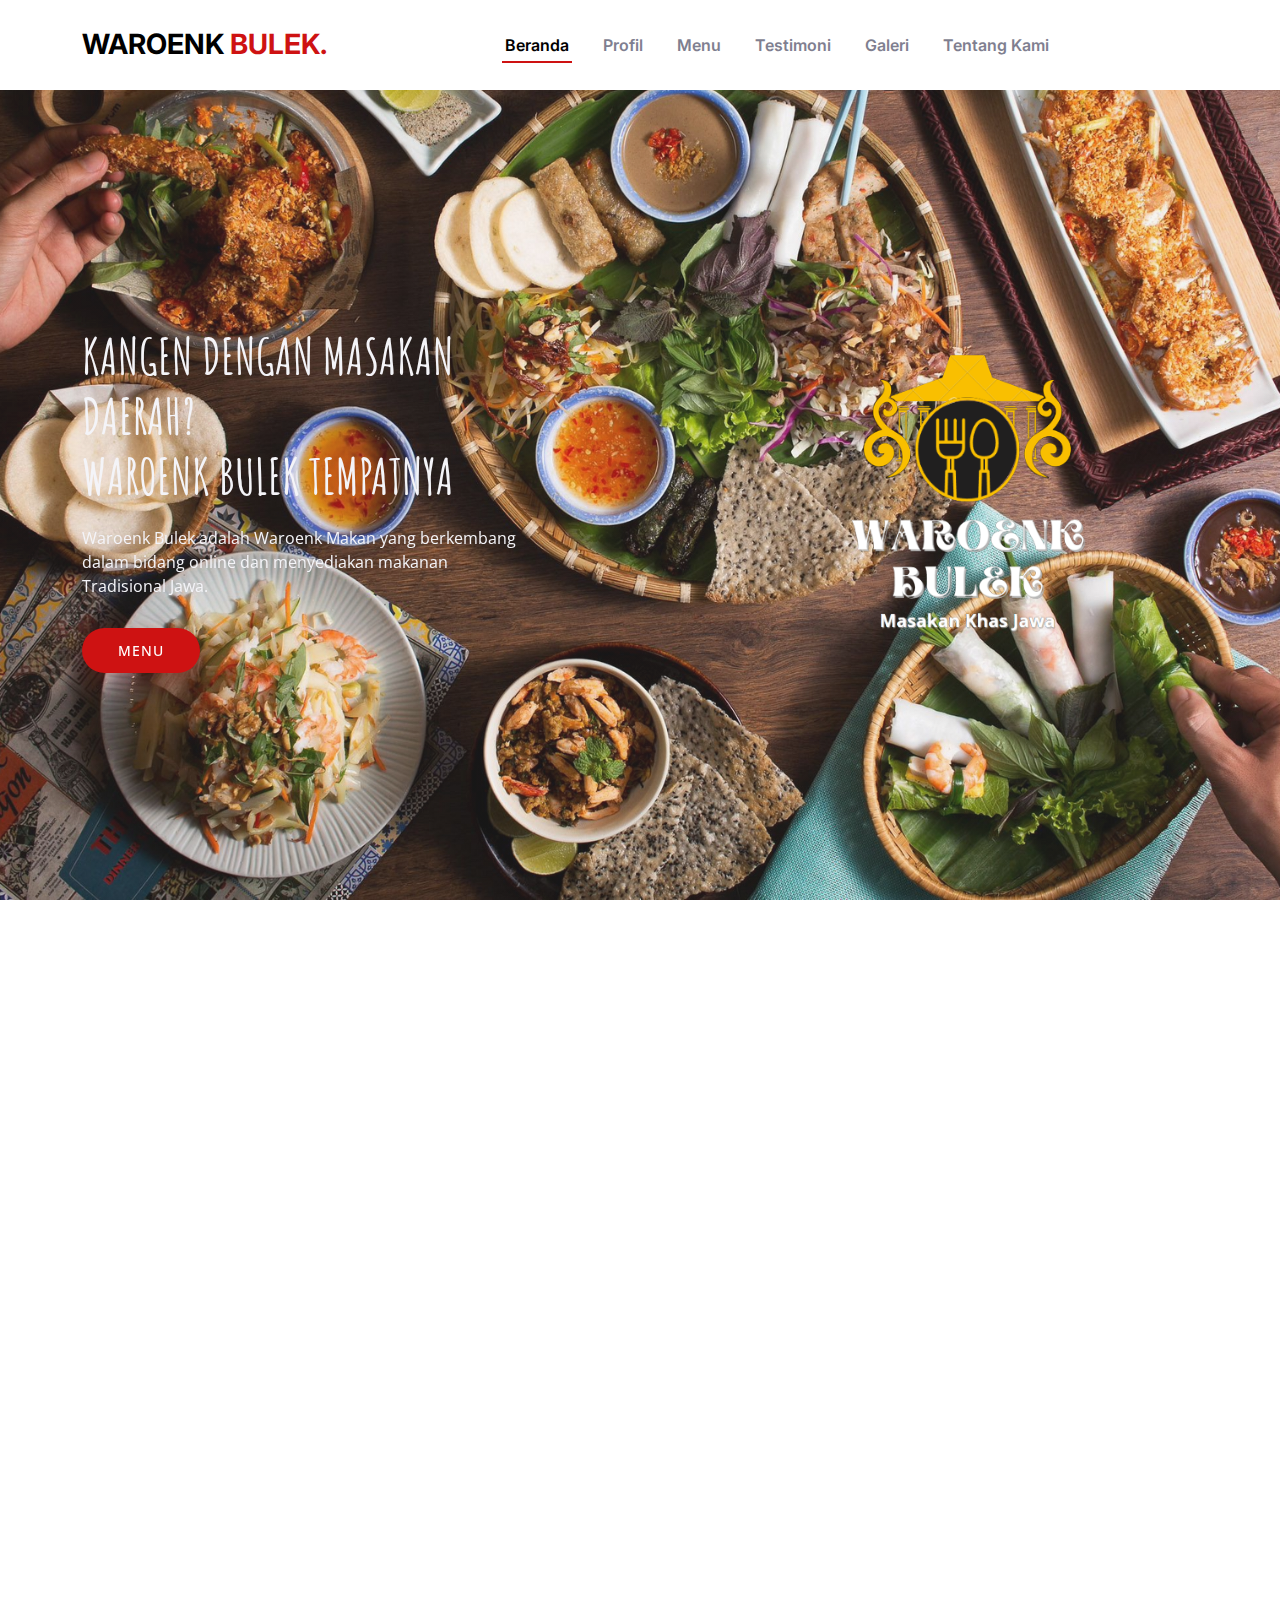
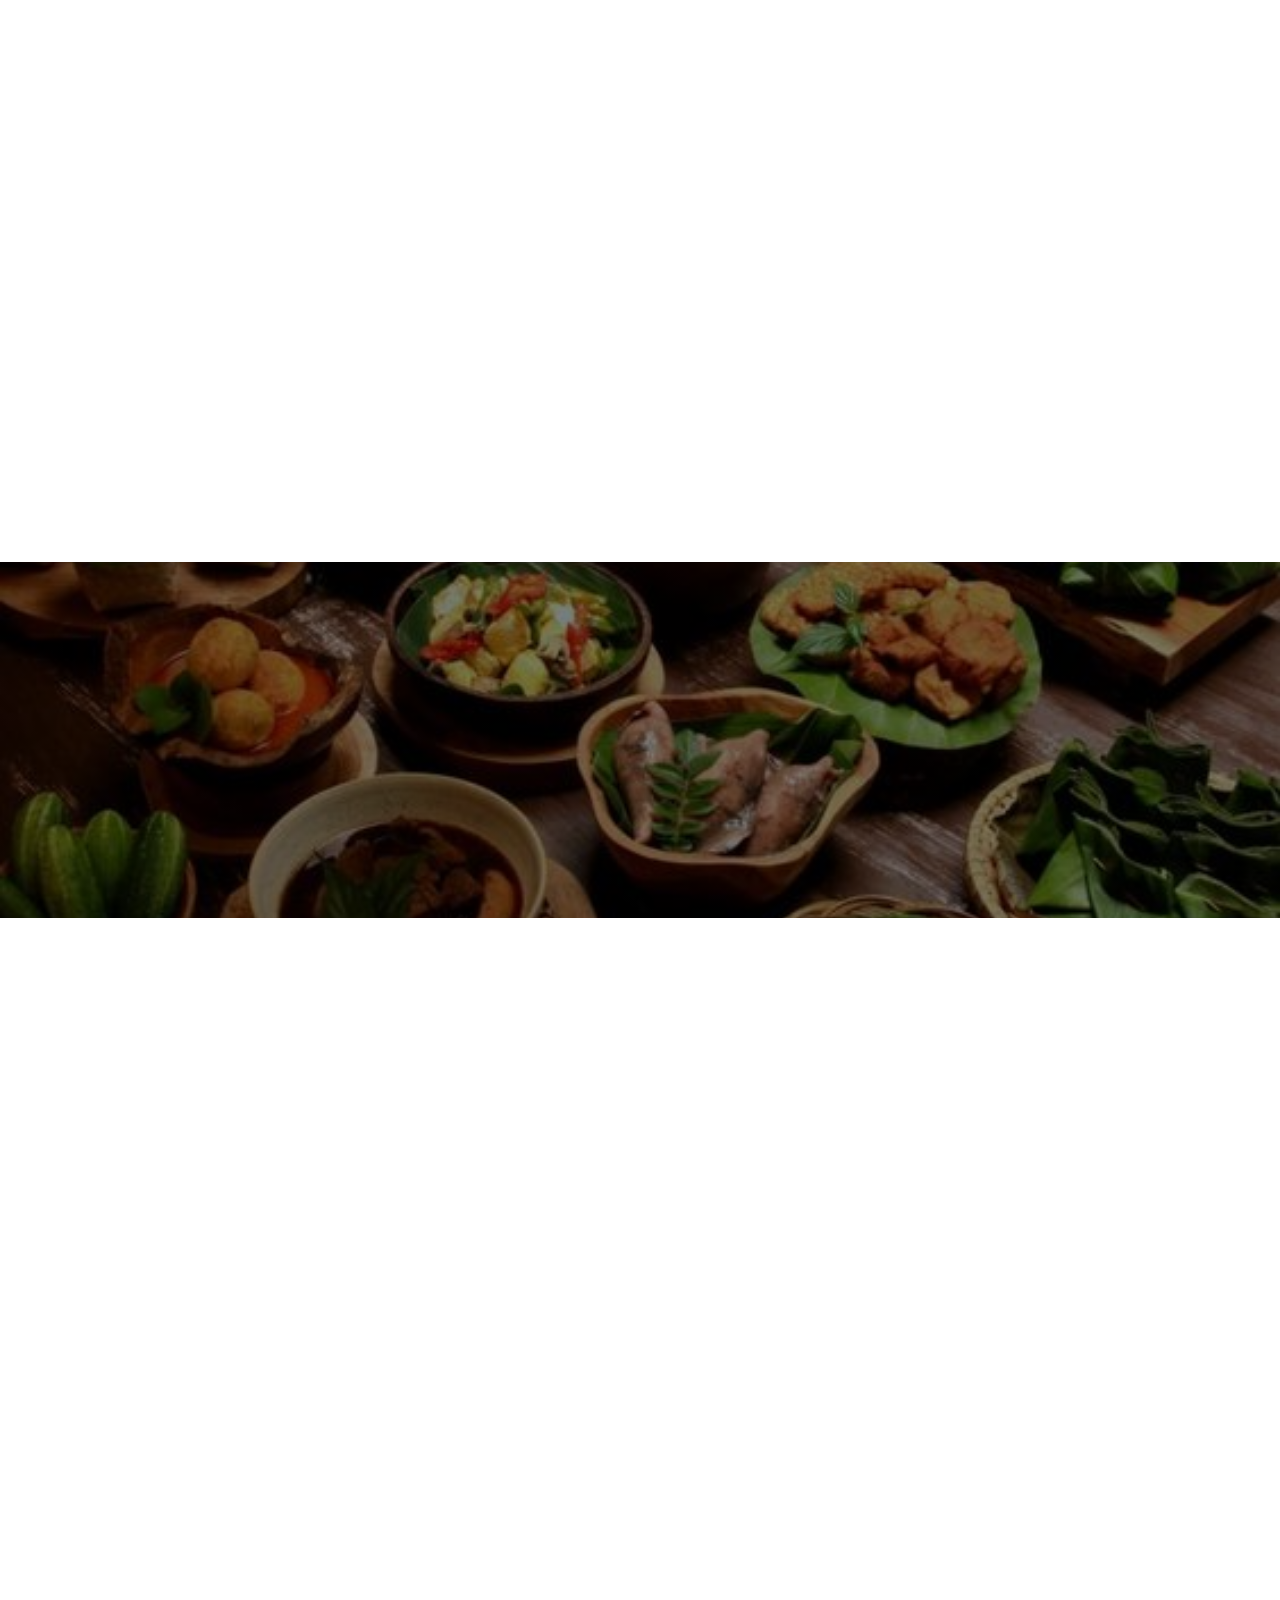
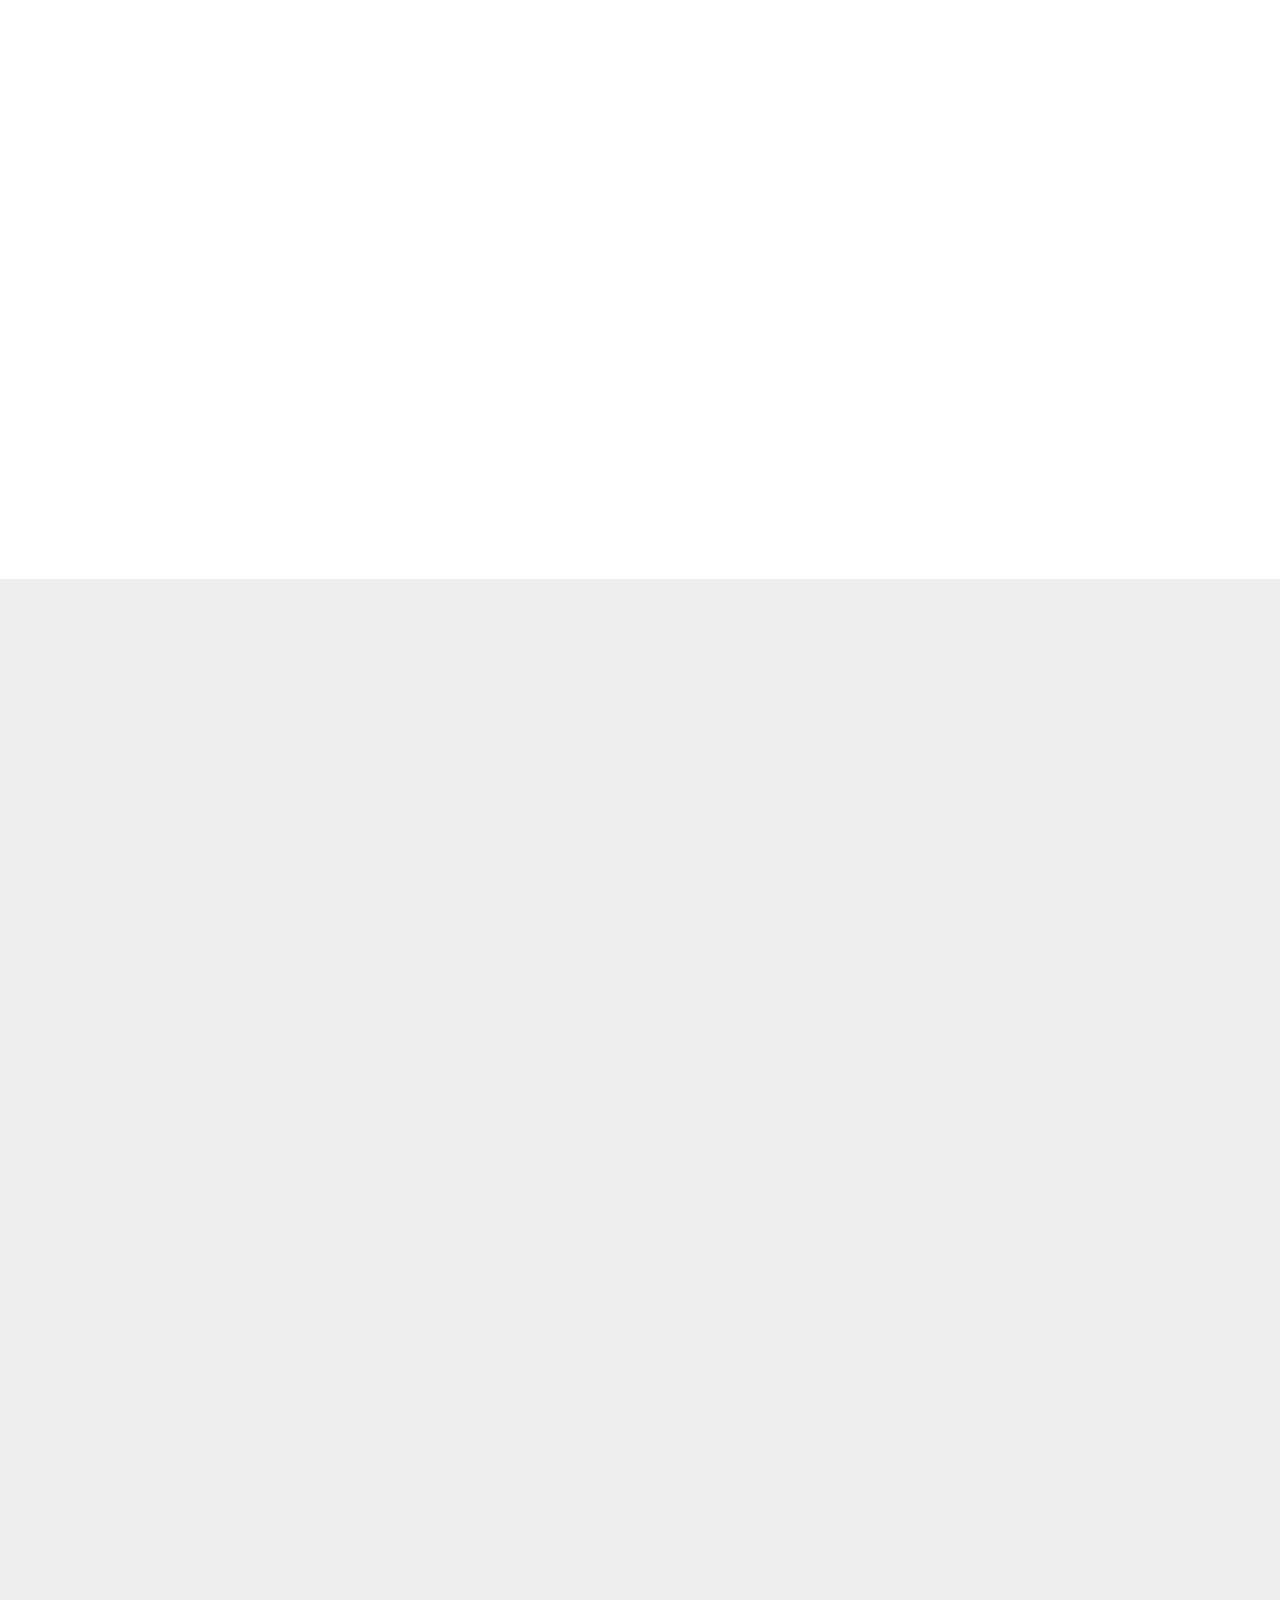
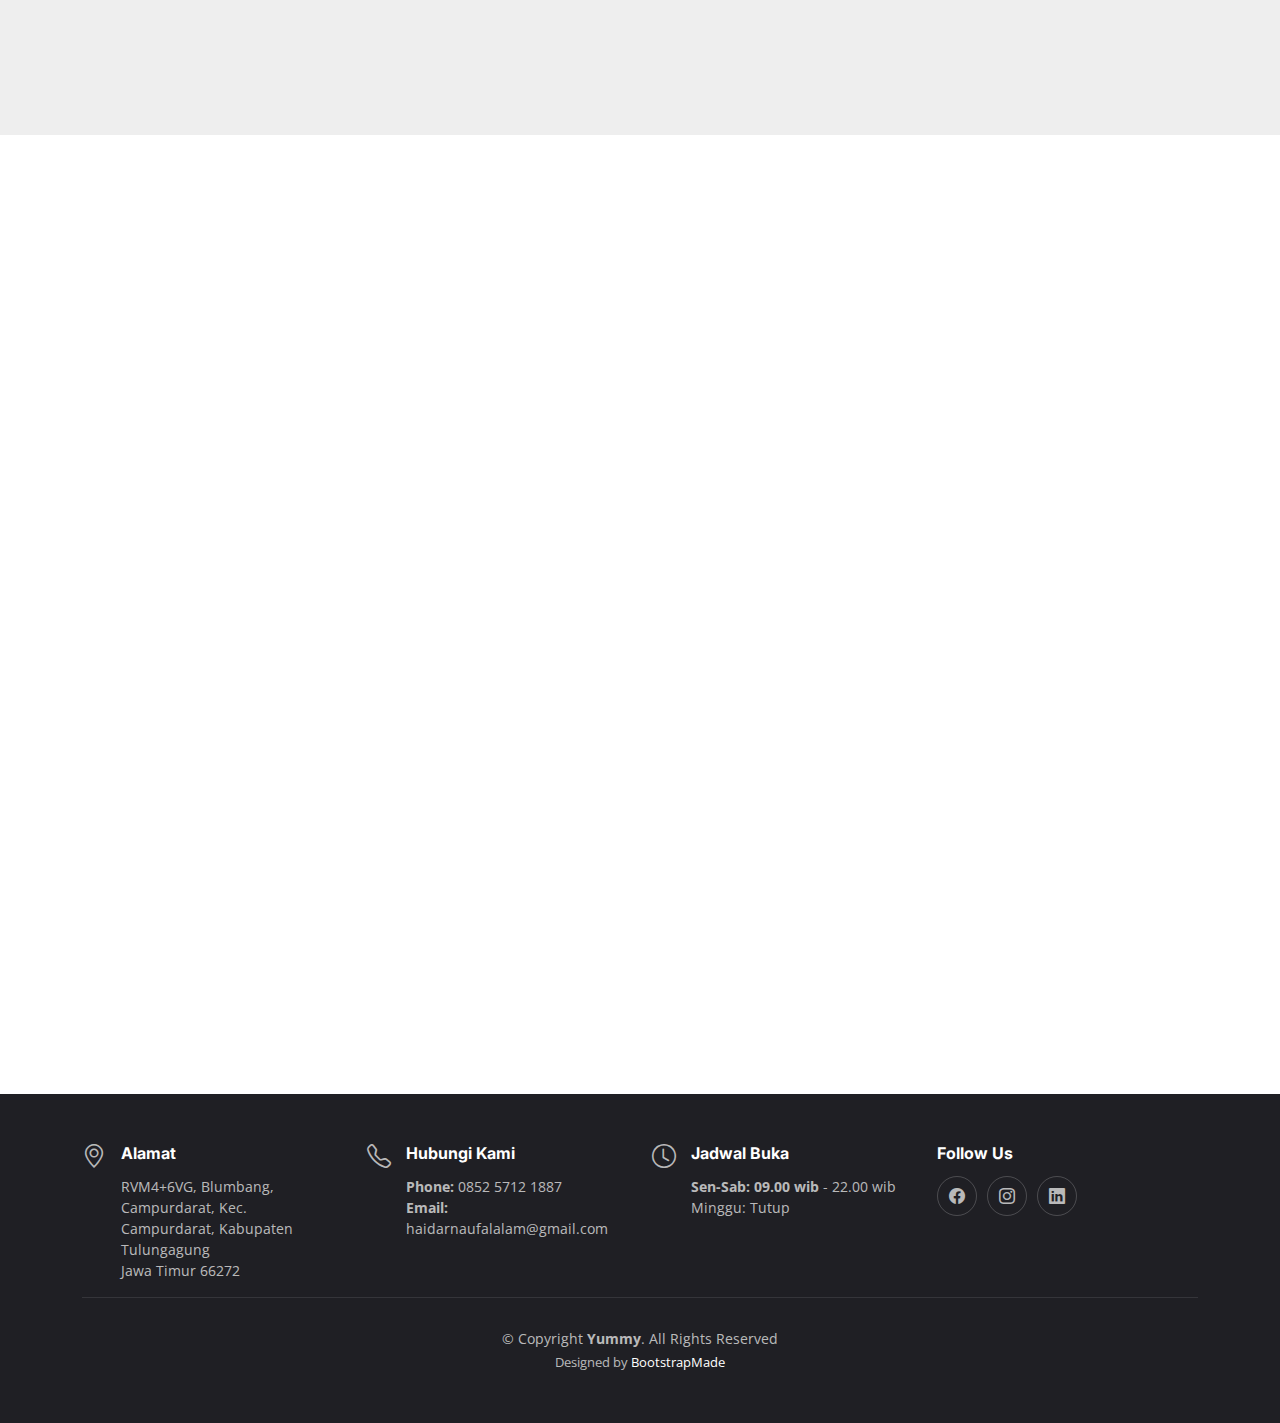
<file: Yummy/index.html>
<!DOCTYPE html>
<html lang="en">

<head>
  <meta charset="utf-8">
  <meta content="width=device-width, initial-scale=1.0" name="viewport">

  <title>Waroenk Bulek food - Index</title>
  <meta content="" name="description">
  <meta content="" name="keywords">

  <!-- Favicons -->
  <link href="assets/img/logo-1.png" rel="icon">
  <link href="assets/img/logo-1.png" rel="apple-touch-icon">

  <!-- Google Fonts -->
  <link rel="preconnect" href="https://fonts.googleapis.com">
  <link rel="preconnect" href="https://fonts.gstatic.com" crossorigin>
  <link href="https://fonts.googleapis.com/css2?family=Open+Sans:ital,wght@0,300;0,400;0,500;0,600;0,700;1,300;1,400;1,600;1,700&family=Amatic+SC:ital,wght@0,300;0,400;0,500;0,600;0,700;1,300;1,400;1,500;1,600;1,700&family=Inter:ital,wght@0,300;0,400;0,500;0,600;0,700;1,300;1,400;1,500;1,600;1,700&display=swap" rel="stylesheet">

  <!-- Vendor CSS Files -->
  <link href="assets/vendor/bootstrap/css/bootstrap.min.css" rel="stylesheet">
  <link href="assets/vendor/bootstrap-icons/bootstrap-icons.css" rel="stylesheet">
  <link href="assets/vendor/aos/aos.css" rel="stylesheet">
  <link href="assets/vendor/glightbox/css/glightbox.min.css" rel="stylesheet">
  <link href="assets/vendor/swiper/swiper-bundle.min.css" rel="stylesheet">

  <!-- Template Main CSS File -->
  <link href="assets/css/main.css" rel="stylesheet">

  <!-- =======================================================
  * Template Name: Yummy - v1.3.0
  * Template URL: https://bootstrapmade.com/yummy-bootstrap-restaurant-website-template/
  * Author: BootstrapMade.com
  * License: https://bootstrapmade.com/license/
  ======================================================== -->
</head>

<body>

  <!-- ======= Header ======= -->
  <header id="header" class="header fixed-top d-flex align-items-center">
    <div class="container d-flex align-items-center justify-content-between">

      <a href="index.html" class="logo d-flex align-items-center me-auto me-lg-0">
       <!-- <img src="assets/img/logoheader.png"> -->
        <h1>WAROENK <span>BULEK</span><span>.</span></h1>
      </a>

      <nav id="navbar" class="navbar">
        <ul>
          <li><a href="#home">Beranda</a></li>
          <li><a href="#about">Profil</a></li>
          <li><a href="#menu">Menu</a></li>
          <li><a href="#testimonials">Testimoni</a></li>
          <li><a href="#gallery">Galeri</a></li>
          <li><a href="#contact">Tentang Kami</a></li> 
      </ul>
    </nav><!-- navbar -->

      <a class="btn-reservasi" href="#reservasi"></a>
      <i class="mobile-nav-toggle mobile-nav-show bi bi-list"></i>
      <i class="mobile-nav-toggle mobile-nav-hide d-none bi bi-x"></i>
    </div>

  </header><!-- End Header -->

  <!-- ======= home Section ======= -->
  <section id="home" class="home d-flex align-items-center section-bg">
    <div class="container">
      <div class="row justify-content-between gy-5">
        <div class="col-lg-5 order-2 order-lg-1 d-flex flex-column justify-content-center align-items-center align-items-lg-start text-center text-lg-start">
          <h2 data-aos="fade-up">KANGEN DENGAN MASAKAN DAERAH?<br>WAROENK BULEK TEMPATNYA</h2>
          <p data-aos="fade-up" data-aos-delay="100">Waroenk Bulek adalah Waroenk Makan yang berkembang dalam bidang online      dan menyediakan makanan Tradisional Jawa.</p>
          <div class="d-flex" data-aos="fade-up" data-aos-delay="200">
            <a href="#menu" class="btn-book-a-table">MENU</a>
          </div>
        </div>
        <div class="col-lg-5 order-1 order-lg-2 text-center text-lg-start">
          <img src="assets/img/logo-1.png" class="img-fluid" alt="img"  data-aos="zoom-out" data-aos-delay="300">
        </div>
      </div>
    </div>
  </section><!-- End home Section -->

  <main id="main">

    <!-- ======= About Section ======= -->
    <section id="about" class="about">
      <div class="container" data-aos="fade-up">

        <div class="section-header">
          <h2>profil waroenk bulek</h2>
          <p>Apa itu <span>Waroenk Bulek?</span></p>
        </div>

        <div class="row gy-4 about-content">

          <!-- <div class="col-lg-6 masakanjawa-img" style="background-image: url(assets/img/bd.about.jpeg) ; background-repeat: no-repeat; " data-aos="zoom-out" data-aos-delay="300">
              
          </div> -->
          <div class="col-lg-5 d-flex " data-aos="fade-up" data-aos-delay="300">
            <div class="content ps-0 ps-lg-5 ">
              <p class="fst-italic about-desc">
                Waroek Bulek adalah warung yang bermenu makanan jawa khas daerah jawa, seperti halnya makanan dari Jogja, Solo, Malang, Surabaya, Ponorogo, Madura,Tulungagung, Kediri dll. 
              </p>
              <p class="fst-italic about-desc">
                 Adanya warunk Bulek agar pemuda pemuda jaman sekarang tidak melupakan masakan khas daerah masing- masing. Waroenk Bulek berdiri sejak 2000 an
              </p>
              <p class="fst-italic about-desc">
                Sekarang untuk ke waroek bulek mudah kalian tidak perlu keluar rumah, karena waroek bulek sudah berkembang juga di website. Agar memudahkan kalian dalam melihat, memesan menu dan juga memboking tempat untuk acara maupun non acara.
              </p>
              <p class="fst-italic about-desc">
                Dan sekarang lebih mudah karena website ini lengkap dengan informasi, Jangan khawatir ya gaiss waroenk bulek mantap dan relevan.
              </p>

              <div class="mt-5">
                <div>
                  <h4>VISI</h4>
                  <p class="fst-italic about-desc">
                    1. Menciptakan usaha waroenkBulek terbaik di Indonesia yang membentuk kemandirian
                    
                  </p>
                </div>

                <div class="mt-4">
                  <h4 >MISI</h4>
                  <p class="fst-italic about-desc">
                    <ul>
                      <li> Menberikan kemudahan melayani kebutuhan makan masyarakat semua segmen
                        
                      </li>
                      <li>Menciptakan lapangan pekerjaan baru</li>
                      <li>Membangun semangat berwirausaha untuk rumah makan cabang</li>
                      
                    </ul>      
                  </p>
                
                </div>
                
              </div>

              <div class="about-social d-flex mt-4">
                <a href="https://www.facebook.com/naufal.haidar.564" class="facebook"><i class="bi bi-facebook"></i></a>
                <a href="https://www.instagram.com/naufalsayangg/?hl=id" class="instagram"><i class="bi bi-instagram"></i></a>
                <a href="https://www.linkedin.com/in/naufal-alam-haidar-02418b25a/" class="linkedin"><i class="bi bi-linkedin"></i></a>
              </div>

              <!-- <div class="position-relative mt-5">
                <img src="assets/img/bg.about2.jpeg" class="img-fluid" alt="">
                
              </div> -->
            </div>
           
          </div>
          <div class="col-lg-6 masakanjawa-img ms-3" style="background-image: url(assets/img/bd.about.jpeg) ; background-repeat: no-repeat; " data-aos="zoom-out" data-aos-delay="300"></div>

          
              
          </div>
        </div>

      </div>
    </section><!-- End About Section -->

    

    <!-- ======= Stats Counter Section ======= -->
    <section id="stats-counter" class="stats-counter">
      <div class="container" data-aos="zoom-out">

        <div class="row gy-4">

          <div class="col-lg-3 col-md-6">
            <div class="stats-item text-center w-100 h-100">
              <span data-purecounter-start="0" data-purecounter-end="232" data-purecounter-duration="1" class="purecounter"></span>
              <p>Clients</p>
            </div>
          </div><!-- End Stats Item -->

          <div class="col-lg-3 col-md-6">
            <div class="stats-item text-center w-100 h-100">
              <span data-purecounter-start="0" data-purecounter-end="521" data-purecounter-duration="1" class="purecounter"></span>
              <p>Projects</p>
            </div>
          </div><!-- End Stats Item -->

          <div class="col-lg-3 col-md-6">
            <div class="stats-item text-center w-100 h-100">
              <span data-purecounter-start="0" data-purecounter-end="1453" data-purecounter-duration="1" class="purecounter"></span>
              <p>Hours Of Support</p>
            </div>
          </div><!-- End Stats Item -->

          <div class="col-lg-3 col-md-6">
            <div class="stats-item text-center w-100 h-100">
              <span data-purecounter-start="0" data-purecounter-end="32" data-purecounter-duration="1" class="purecounter"></span>
              <p>Workers</p>
            </div>
          </div><!-- End Stats Item -->

        </div>

      </div>
    </section><!-- End Stats Counter Section -->

    <!-- ======= Menu Section ======= -->
    <section id="menu" class="menu">
      <div class="container" data-aos="fade-up">
        <div class="section-header">
          <h2>Menu</h2>
          <p><span>Menu Kami</span></p>
        </div>

        <ul class="nav nav-tabs d-flex justify-content-center" data-aos="fade-up" data-aos-delay="200">

          <li class="nav-item">
            <a class="nav-link active show" data-bs-toggle="tab" data-bs-target="#menu-starters">
              <h4>Makanan</h4>
            </a>
          </li><!-- End tab nav item -->

          <li class="nav-item">
            <a class="nav-link" data-bs-toggle="tab" data-bs-target="#menu-breakfast">
              <h4>Jajanan</h4>
            </a><!-- End tab nav item -->

          <li class="nav-item">
            <a class="nav-link" data-bs-toggle="tab" data-bs-target="#menu-lunch">
              <h4>Minuman</h4>
            </a>
          </li><!-- End tab nav item -->

        </ul>

        <div class="tab-content"  data-aos="fade-up" data-aos-delay="300">

          <div class="tab-pane fade active show" id="menu-starters">

            <div class="tab-header text-center">
              <p>Menu</p>
              <h3>MAKANAN</h3>
            </div>

            <div class="row gy-5">

              <div class="col-lg-4 menu-item">
                <a href="assets/img/menu/rujakcingur.png" class="glightbox"><img src="assets/img/menu/rujakcingur.png" class="menu-img img-fluid" alt=""></a>
                <h4>Rujak Cingur</h4>
                <p class="ingredients">
                   sayuran, krupuk, bumbu kacang, tempe, tahu, cingur.
                </p>
                <p class="price">
                  Rp.15.000
                </p>
              </div><!-- Menu Item -->

              <div class="col-lg-4 menu-item">
                <a href="assets/img/menu/nasirawon.png" class="glightbox"><img src="assets/img/menu/nasirawon.png" class="menu-img img-fluid" alt=""></a>
                <h4>Rawon</h4>
                <p class="ingredients">
                  Daging, kuah, kecambah, sambal.
                </p>
                <p class="price">
                  Rp.20.000
                </p>
              </div><!-- Menu Item -->

              <div class="col-lg-4 menu-item">
                <a href="assets/img/menu/nasigudeg.png" class="glightbox"><img src="assets/img/menu/nasigudeg.png" class="menu-img img-fluid" alt=""></a>
                <h4>Nasi Gudeg</h4>
                <p class="ingredients">
                  ayam, sayur lodeh, krecek, telor bacem.
                </p>
                <p class="price">
                  Rp.35.000
                </p>
              </div><!-- Menu Item -->

              <div class="col-lg-4 menu-item">
                <a href="assets/img/menu/nasipecel.png" class="glightbox"><img src="assets/img/menu/nasipecel.png" class="menu-img img-fluid" alt=""></a>
                <h4>Nasi Pecel</h4>
                <p class="ingredients">
                  nasi, sayuran, bumbu pecel, rempeyek, tempe.
                </p>
                <p class="price">
                  Rp.12.000
                </p>
              </div><!-- Menu Item -->

              <div class="col-lg-4 menu-item">
                <a href="assets/img/menu/nasikrawu.png" class="glightbox"><img src="assets/img/menu/nasikrawu.png" class="menu-img img-fluid" alt=""></a>
                <h4>Nasi Krawu</h4>
                <p class="ingredients">
                  ayam suwir, srundeng, sambal.
                </p>
                <p class="price">
                  Rp.15.000
                </p>
              </div><!-- Menu Item -->

              <div class="col-lg-4 menu-item">
                <a href="assets/img/menu/sotokudus.png" class="glightbox"><img src="assets/img/menu/sotokudus.png" class="menu-img img-fluid" alt=""></a>
                <h4>Soto Kudus</h4>
                <p class="ingredients">
                  ayam suwir, sayuran, kuah soto, nasi.
                </p>
                <p class="price">
                  Rp.10.000
                </p>
              </div><!-- Menu Item -->

            </div>
          </div><!-- End Starter Menu Content -->

          <div class="tab-pane fade" id="menu-breakfast">

            <div class="tab-header text-center">
              <p>Menu</p>
              <h3>Njajan</h3>
            </div>

            <div class="row gy-5">

              <div class="col-lg-4 menu-item">
                <a href="assets/img/menu/tempemendoan.png" class="glightbox"><img src="assets/img/menu/tempemendoan.png" class="menu-img img-fluid" alt=""></a>
                <h4>Tempe Mendoan</h4>
                <p class="ingredients">
                  mantap dan gurihh
                </p>
                <p class="price">
                  Rp.10.000
                </p>
              </div><!-- Menu Item -->

              <div class="col-lg-4 menu-item">
                <a href="assets/img/menu/bakpia.png" class="glightbox"><img src="assets/img/menu/bakpia.png" class="menu-img img-fluid" alt=""></a>
                <h4>Bakpia</h4>
                <p class="ingredients">
                  Gurih dan manis
                </p>
                <p class="price">
                  Rp.15.000
                </p>
              </div><!-- Menu Item -->

              <div class="col-lg-4 menu-item">
                <a href="assets/img/menu/klepon.png" class="glightbox"><img src="assets/img/menu/klepon.png" class="menu-img img-fluid" alt=""></a>
                <h4>klepon</h4>
                <p class="ingredients">
                  manis dan lembut
                </p>
                <p class="price">
                  Rp.8.500
                </p>
              </div><!-- Menu Item -->

              <div class="col-lg-4 menu-item">
                <a href="assets/img/menu/tahupetis.png" class="glightbox"><img src="assets/img/menu/tahupetis.png" class="menu-img img-fluid" alt=""></a>
                <h4>Tahu Petis</h4>
                <p class="ingredients">
                  gurih dan mantap
                </p>
                <p class="price">
                  Rp.12.000
                </p>
              </div><!-- Menu Item -->

              <div class="col-lg-4 menu-item">
                <a href="assets/img/menu/kuecucur.png" class="glightbox"><img src="assets/img/menu/kuecucur.png" class="menu-img img-fluid" alt=""></a>
                <h4>Kue Cucur</h4>
                <p class="ingredients">
                  manis
                </p>
                <p class="price">
                  Rp.7.000
                </p>
              </div><!-- Menu Item -->

              <div class="col-lg-4 menu-item">
                <a href="assets/img/menu/lumpia.png" class="glightbox"><img src="assets/img/menu/lumpia.png" class="menu-img img-fluid" alt=""></a>
                <h4>Lumpia</h4>
                <p class="ingredients">
                  gurih dan legit
                </p>
                <p class="price">
                  Rp.20.000
                </p>
              </div><!-- Menu Item -->

            </div>
          </div><!-- End Breakfast Menu Content -->

          <div class="tab-pane fade" id="menu-lunch">

            <div class="tab-header text-center">
              <p>Menu</p>
              <h3>Minuman</h3>
            </div>

            <div class="row gy-5">

              <div class="col-lg-4 menu-item">
                <a href="assets/img/menu/esgarutpleret.png" class="glightbox"><img src="assets/img/menu/esgarutpleret.png" class="menu-img img-fluid" alt=""></a>
                <h4>Es Gempol Pleret</h4>
                <p class="ingredients">
                Hot/Cold
                </p>
                <p class="price">
                  Rp.7.000
                </p>
              </div><!-- Menu Item -->

              <div class="col-lg-4 menu-item">
                <a href="assets/img/menu/escendol.png" class="glightbox"><img src="assets/img/menu/escendol.png" class="menu-img img-fluid" alt=""></a>
                <h4>Es Cendol</h4>
                <p class="ingredients">
                  Hot/Cold
                </p>
                <p class="price">
                  Rp.5.000
                </p>
              </div><!-- Menu Item -->

              <div class="col-lg-4 menu-item">
                <a href="assets/img/menu/esteh.png" class="glightbox"><img src="assets/img/menu/esteh.png" class="menu-img img-fluid" alt=""></a>
                <h4>Es Teh Manis</h4>
                <p class="ingredients">
                  Hot/Cold
                </p>
                <p class="price">
                  $8.95
                </p>
              </div><!-- Menu Item -->

              <div class="col-lg-4 menu-item">
                <a href="assets/img/menu/esdoger.png" class="glightbox"><img src="assets/img/menu/escendol.png" class="menu-img img-fluid" alt=""></a>
                <h4>Es Doger</h4>
                <p class="ingredients">
                  Cold
                </p>
                <p class="price">
                  Rp.6.000
                </p>
              </div><!-- Menu Item -->

              <div class="col-lg-4 menu-item">
                <a href="assets/img/menu/esteler.png" class="glightbox"><img src="assets/img/menu/esteler.png" class="menu-img img-fluid" alt=""></a>
                <h4>Es Teler</h4>
                <p class="ingredients">
                  Hot/Cold
                </p>
                <p class="price">
                  Rp.15.000
                </p>
              </div><!-- Menu Item -->

              <div class="col-lg-4 menu-item">
                <a href="assets/img/menu/wedanguwuh.png" class="glightbox"><img src="assets/img/menu/wedanguwuh.png" class="menu-img img-fluid" alt=""></a>
                <h4>Wedang Uwuh</h4>
                <p class="ingredients">
                  Higt sugar/Low sugar
                </p>
                <p class="price">
                  Rp.13.000
                </p>
              </div><!-- Menu Item -->

            </div>
          </div><!-- End Lunch Menu Content -->

      </div>
    </section><!-- End Menu Section -->

    <!-- ======= Testimonials Section ======= -->
    <section id="testimonials" class="testimonials section-bg">
      <div class="container" data-aos="fade-up">

        <div class="section-header">
          <h2>Testimoni</h2>
          <p>Komentar <span>Kami</span></p>
        </div>

        <div class="slides-1 swiper" data-aos="fade-up" data-aos-delay="100">
          <div class="swiper-wrapper">

            <div class="swiper-slide">
              <div class="testimonial-item">
                <div class="row gy-4 justify-content-center">
                  <div class="col-lg-6">
                    <div class="testimonial-content">
                      <p>
                        <i class="bi bi-quote quote-icon-left"></i>
                        Saya suka sekali dengan tempat makanan ini. Karena tempatnya itu mudah diakses, dan dekat dengan kota. Tempatnya bertema seperti tahun 90'. Pokoknya kerenlah tempatnya dan menerima gofood dll.
                        <i class="bi bi-quote quote-icon-right"></i>
                      </p>
                      <h3>Nex Carlos</h3>
                      <h4>Food Vloger</h4>
                      <div class="stars">
                        <i class="bi bi-star-fill"></i><i class="bi bi-star-fill"></i><i class="bi bi-star-fill"></i><i class="bi bi-star-fill"></i><i class="bi bi-star-fill"></i>
                      </div>
                    </div>
                  </div>
                  <div class="col-lg-2 text-center">
                    <img src="assets/img/testimonials/TESTIMONI-1.png" class="img-fluid testimonial-img" alt="">
                  </div>
                </div>
              </div>
            </div><!-- End testimonial item -->

            <div class="swiper-slide">
              <div class="testimonial-item">
                <div class="row gy-4 justify-content-center">
                  <div class="col-lg-6">
                    <div class="testimonial-content">
                      <p>
                        <i class="bi bi-quote quote-icon-left"></i>
                        Saya senang sekali sudah bisa datang disini. Saya sebagai presiden Indonesia bangga sekali ada tempat makan yang mengingatkan masakan khas daerah jawa, dan masakannya pun enak dan harganya pun pas untuk dikantong.
                        <i class="bi bi-quote quote-icon-right"></i>
                      </p>
                      <h3>Joko Widodo</h3>
                      <h4>Presiden RI</h4>
                      <div class="stars">
                        <i class="bi bi-star-fill"></i><i class="bi bi-star-fill"></i><i class="bi bi-star-fill"></i><i class="bi bi-star-fill"></i><i class="bi bi-star-fill"></i>
                      </div>
                    </div>
                  </div>
                  <div class="col-lg-2 text-center">
                    <img src="assets/img/testimonials/TESTIMONI-2.png" class="img-fluid testimonial-img" alt="">
                  </div>
                </div>
              </div>
            </div><!-- End testimonial item -->

            <div class="swiper-slide">
              <div class="testimonial-item">
                <div class="row gy-4 justify-content-center">
                  <div class="col-lg-6">
                    <div class="testimonial-content">
                      <p>
                        <i class="bi bi-quote quote-icon-left"></i>
                        i like this place to eat. the place is clean, comfortable, and the food is delicious. I still really like eating Indonesian food that I can taste. I love you WAROENK BULEK                       
                         <i class="bi bi-quote quote-icon-right"></i>
                      </p>
                      <h3>Lionel Messi</h3>
                      <h4>Pemain bola asal argentina</h4>
                      <div class="stars">
                        <i class="bi bi-star-fill"></i><i class="bi bi-star-fill"></i><i class="bi bi-star-fill"></i><i class="bi bi-star-fill"></i><i class="bi bi-star-fill"></i>
                      </div>
                    </div>
                  </div>
                  <div class="col-lg-2 text-center">
                    <img src="assets/img/testimonials/TESTIMONI-3.png" class="img-fluid testimonial-img" alt="">
                  </div>
                </div>
              </div>
            </div><!-- End testimonial item -->

            <div class="swiper-slide">
              <div class="testimonial-item">
                <div class="row gy-4 justify-content-center">
                  <div class="col-lg-6">
                    <div class="testimonial-content">
                      <p>
                        <i class="bi bi-quote quote-icon-left"></i>
                        Makanannya enak dan rasanya pun seperti daerahnya masing- masing. Cara penyajiannya pun juga cepat dan profesional, semuanya pun terjamin bersih.
                        <i class="bi bi-quote quote-icon-right"></i>
                      </p>
                      <h3>Farida Nurhan</h3>
                      <h4>Entrepreneur & food vloger</h4>
                      <div class="stars">
                        <i class="bi bi-star-fill"></i><i class="bi bi-star-fill"></i><i class="bi bi-star-fill"></i><i class="bi bi-star-fill"></i><i class="bi bi-star-fill"></i>
                      </div>
                    </div>
                  </div>
                  <div class="col-lg-2 text-center">
                    <img src="assets/img/testimonials/TESTIMONI-4.png" class="img-fluid testimonial-img" alt="">
                  </div>
                </div>
              </div>
            </div><!-- End testimonial item -->

          </div>
          <div class="swiper-pagination"></div>
        </div>

      </div>
    </section><!-- End Testimonials Section -->

    <!-- ======= Events Section ======= ->
    <section id="events" class="events">
      <div class="container-fluid" data-aos="fade-up">
            
        <div class="section-header">
          <h2>Events</h2>
          <p>Share <span>Your Moments</span> In Our Restaurant</p>
        </div>

        <div class="slides-3 swiper" data-aos="fade-up" data-aos-delay="100">
          <div class="swiper-wrapper">

            <div class="swiper-slide event-item d-flex flex-column justify-content-end" style="background-image: url(assets/img/events-1.jpg)">
              <h3>Custom Parties</h3>
              <div class="price align-self-start">$99</div>
              <p class="description">
                Quo corporis voluptas ea ad. Consectetur inventore sapiente ipsum voluptas eos omnis facere. Enim facilis veritatis id est rem repudiandae nulla expedita quas.
              </p>
            </div><!-- End Event item ->

            <div class="swiper-slide event-item d-flex flex-column justify-content-end" style="background-image: url(assets/img/events-2.jpg)">
              <h3>Private Parties</h3>
              <div class="price align-self-start">$289</div>
              <p class="description">
                In delectus sint qui et enim. Et ab repudiandae inventore quaerat doloribus. Facere nemo vero est ut dolores ea assumenda et. Delectus saepe accusamus aspernatur.
              </p>
            </div><!-- End Event item ->

            <div class="swiper-slide event-item d-flex flex-column justify-content-end" style="background-image: url(assets/img/events-3.jpg)">
              <h3>Birthday Parties</h3>
              <div class="price align-self-start">$499</div>
              <p class="description">
                Laborum aperiam atque omnis minus omnis est qui assumenda quos. Quis id sit quibusdam. Esse quisquam ducimus officia ipsum ut quibusdam maxime. Non enim perspiciatis.
              </p>
            </div><!--End Event item ->

          </div>
          <div class="swiper-pagination"></div>
        </div>

      </div>
    </section><!-- End Events Section ->

    <!-- =======Chefs Section ======= ->
    <section id="chefs" class="chefs section-bg">
      <div class="container" data-aos="fade-up">

        <div class="section-header">
          <h2>Chefs</h2>
          <p>Our <span>Proffesional</span> Chefs</p>
        </div>

        <div class="row gy-4">

          <div class="col-lg-4 col-md-6 d-flex align-items-stretch" data-aos="fade-up" data-aos-delay="100">
            <div class="chef-member">
              <div class="member-img">
                <img src="assets/img/chefs/chefs-1.jpg" class="img-fluid" alt="">
                <div class="social">
                  <a href=""><i class="bi bi-twitter"></i></a>
                  <a href=""><i class="bi bi-facebook"></i></a>
                  <a href=""><i class="bi bi-instagram"></i></a>
                  <a href=""><i class="bi bi-linkedin"></i></a>
                </div>
              </div>
              <div class="member-info">
                <h4>Walter White</h4>
                <span>Master Chef</span>
                <p>Velit aut quia fugit et et. Dolorum ea voluptate vel tempore tenetur ipsa quae aut. Ipsum exercitationem iure minima enim corporis et voluptate.</p>
              </div>
            </div>
          </div><!-- End Chefs Member ->

          <div class="col-lg-4 col-md-6 d-flex align-items-stretch" data-aos="fade-up" data-aos-delay="200">
            <div class="chef-member">
              <div class="member-img">
                <img src="assets/img/chefs/chefs-2.jpg" class="img-fluid" alt="">
                <div class="social">
                  <a href=""><i class="bi bi-twitter"></i></a>
                  <a href=""><i class="bi bi-facebook"></i></a>
                  <a href=""><i class="bi bi-instagram"></i></a>
                  <a href=""><i class="bi bi-linkedin"></i></a>
                </div>
              </div>
              <div class="member-info">
                <h4>Sarah Jhonson</h4>
                <span>Patissier</span>
                <p>Quo esse repellendus quia id. Est eum et accusantium pariatur fugit nihil minima suscipit corporis. Voluptate sed quas reiciendis animi neque sapiente.</p>
              </div>
            </div>
          </div><!-- End Chefs Member ->

          <div class="col-lg-4 col-md-6 d-flex align-items-stretch" data-aos="fade-up" data-aos-delay="300">
            <div class="chef-member">
              <div class="member-img">
                <img src="assets/img/chefs/chefs-3.jpg" class="img-fluid" alt="">
                <div class="social">
                  <a href=""><i class="bi bi-twitter"></i></a>
                  <a href=""><i class="bi bi-facebook"></i></a>
                  <a href=""><i class="bi bi-instagram"></i></a>
                  <a href=""><i class="bi bi-linkedin"></i></a>
                </div>
              </div>
              <div class="member-info">
                <h4>William Anderson</h4>
                <span>Cook</span>
                <p>Vero omnis enim consequatur. Voluptas consectetur unde qui molestiae deserunt. Voluptates enim aut architecto porro aspernatur molestiae modi.</p>
              </div>
            </div>
          </div><!-- End Chefs Member ->

        </div>

      </div>
    </section><!-- End Chefs Section -->

    <!-- ======= Book A Table Section ======= -->
    <!-- <section id="book-a-table" class="book-a-table">
      <div class="container" data-aos="fade-up">

        <div class="section-header">
          <h2>Book A Table</h2>
          <p>Book <span>Your Stay</span> With Us</p>
        </div>

        <div class="row g-0">

          <div class="col-lg-4 reservation-img" style="background-image: url(assets/img/reservation.jpg);" data-aos="zoom-out" data-aos-delay="200"></div>

          <div class="col-lg-8 d-flex align-items-center reservation-form-bg">
            <form action="forms/book-a-table.php" method="post" role="form" class="php-email-form" data-aos="fade-up" data-aos-delay="100">
              <div class="row gy-4">
                <div class="col-lg-4 col-md-6">
                  <input type="text" name="name" class="form-control" id="name" placeholder="Your Name" data-rule="minlen:4" data-msg="Please enter at least 4 chars">
                  <div class="validate"></div>
                </div>
                <div class="col-lg-4 col-md-6">
                  <input type="email" class="form-control" name="email" id="email" placeholder="Your Email" data-rule="email" data-msg="Please enter a valid email">
                  <div class="validate"></div>
                </div>
                <div class="col-lg-4 col-md-6">
                  <input type="text" class="form-control" name="phone" id="phone" placeholder="Your Phone" data-rule="minlen:4" data-msg="Please enter at least 4 chars">
                  <div class="validate"></div>
                </div>
                <div class="col-lg-4 col-md-6">
                  <input type="text" name="date" class="form-control" id="date" placeholder="Date" data-rule="minlen:4" data-msg="Please enter at least 4 chars">
                  <div class="validate"></div>
                </div>
                <div class="col-lg-4 col-md-6">
                  <input type="text" class="form-control" name="time" id="time" placeholder="Time" data-rule="minlen:4" data-msg="Please enter at least 4 chars">
                  <div class="validate"></div>
                </div>
                <div class="col-lg-4 col-md-6">
                  <input type="number" class="form-control" name="people" id="people" placeholder="# of people" data-rule="minlen:1" data-msg="Please enter at least 1 chars">
                  <div class="validate"></div>
                </div>
              </div>
              <div class="form-group mt-3">
                <textarea class="form-control" name="message" rows="5" placeholder="Message"></textarea>
                <div class="validate"></div>
              </div>
              <div class="mb-3">
                <div class="loading">Loading</div>
                <div class="error-message"></div>
                <div class="sent-message">Your booking request was sent. We will call back or send an Email to confirm your reservation. Thank you!</div>
              </div>
              <div class="text-center"><button type="submit">Book a Table</button></div>
            </form>
          </div> -->
          <!-- End Reservation Form -->

        <!-- End Book A Table Section -->

    <!-- ======= Gallery Section ======= -->
    <section id="gallery" class="gallery section-bg">
      <div class="container" data-aos="fade-up">

        <div class="section-header">
          <h2>galeri</h2>
          <p>Selamat datang <span>Di galeri kami</span></p>
        </div>

        <div class="gallery-slider swiper">
          <div class="swiper-wrapper align-items-center">
            <div class="swiper-slide"><a class="glightbox" data-gallery="images-gallery" href="assets/img/gallery/galeri-1.jpg"><img src="assets/img/gallery/galeri-1.jpg" class="img-fluid" alt=""></a></div>
            <div class="swiper-slide"><a class="glightbox" data-gallery="images-gallery" href="assets/img/gallery/galeri-2.jpg"><img src="assets/img/gallery/galeri-2.jpg" class="img-fluid" alt=""></a></div>
            <div class="swiper-slide"><a class="glightbox" data-gallery="images-gallery" href="assets/img/gallery/galeri-3.jpg"><img src="assets/img/gallery/galeri-3.jpg" class="img-fluid" alt=""></a></div>
            <div class="swiper-slide"><a class="glightbox" data-gallery="images-gallery" href="assets/img/gallery/galeri-5.jpg"><img src="assets/img/gallery/galeri-5.jpg" class="img-fluid" alt=""></a></div>
            <div class="swiper-slide"><a class="glightbox" data-gallery="images-gallery" href="assets/img/gallery/galeri-6.jpg"><img src="assets/img/gallery/galeri-6.jpg" class="img-fluid" alt=""></a></div>
            <div class="swiper-slide"><a class="glightbox" data-gallery="images-gallery" href="assets/img/gallery/galeri-7.jpg"><img src="assets/img/gallery/galeri-7.jpg" class="img-fluid" alt=""></a></div>
          </div>
          <div class="swiper-pagination"></div>
        </div>

      </div>
    </section><!-- End Gallery Section -->

    <!-- ======= Contact Section ======= -->
    <section id="contact" class="contact">
      <div class="container" data-aos="fade-up">

        <div class="section-header">
          <h2>Tentang Kami</h2>
          <p>ini<span>Tentang Kami</span></p>
        </div>
        <!-- End Google Maps -->
        <div class="mb-3">
          <iframe style="border:0; width: 100%; height: 350px;" <iframe src="https://www.google.com/maps/embed?pb=!1m18!1m12!1m3!1d3949.3550367587823!2d111.85462061014329!3d-8.166939791829986!2m3!1f0!2f0!3f0!3m2!1i1024!2i768!4f13.1!3m3!1m2!1s0x2e78e1ce1bc0fc5f%3A0x827d0eba42aac308!2sRiska%20fashion!5e0!3m2!1sid!2sid!4v1674648809270!5m2!1sid!2sid" width="600" height="450" style="border:0;" allowfullscreen="" loading="lazy" referrerpolicy="no-referrer-when-downgrade" frameborder="0" allowfullscreen></iframe>></iframe>
        </div><!-- End Google Maps -->

        <div class="row gy-4">

          <div class="col-md-6">
            <div class="info-item  d-flex align-items-center">
              <i class="icon bi bi-map flex-shrink-0"></i>
              <div>
                <h3>Alamat</h3>
                <p>RVM4+6VG, Blumbang, Campurdarat, Kec. Campurdarat, Kabupaten Tulungagung 
                  Jawa Timur 66272</p>
              </div>
            </div>
          </div><!-- End Info Item -->

          <div class="col-md-6">
            <div class="info-item d-flex align-items-center">
              <i class="icon bi bi-envelope flex-shrink-0"></i>
              <div>
                <h3>Email</h3>
                <p>haidarnaufalalam@gmail.com</p>
              </div>
            </div>
          </div><!-- End Info Item -->

          <div class="col-md-6">
            <div class="info-item  d-flex align-items-center">
              <i class="icon bi bi-telephone flex-shrink-0"></i>
              <div>
                <h3>telephone</h3>
                <p>0852 5712 1887</p>
              </div>
            </div>
          </div><!-- End Info Item -->

          <div class="col-md-6">
            <div class="info-item  d-flex align-items-center">
              <i class="icon bi bi-share flex-shrink-0"></i>
              <div>
                <h3>Jadwal buka</h3>
                <div><strong>Sen-Sab:</strong> 09.00wib - 22.00wib;
                  <strong>Minggu:</strong> tutup
                </div>
              </div>
            </div>
          </div><!-- End Info Item -->

        <!-- </div>

        <form action="forms/contact.php" method="post" role="form" class="php-email-form p-3 p-md-4">
          <div class="row">
            <div class="col-xl-6 form-group">
              <input type="text" name="name" class="form-control" id="name" placeholder="Your Name" required>
            </div>
            <div class="col-xl-6 form-group">
              <input type="email" class="form-control" name="email" id="email" placeholder="Your Email" required>
            </div>
          </div>
          <div class="form-group">
            <input type="text" class="form-control" name="subject" id="subject" placeholder="Subject" required>
          </div>
          <div class="form-group">
            <textarea class="form-control" name="message" rows="5" placeholder="Message" required></textarea>
          </div>
          <div class="my-3">
            <div class="loading">Loading</div>
            <div class="error-message"></div>
            <div class="sent-message">Your message has been sent. Thank you!</div>
          </div>
          <div class="text-center"><button type="submit">Send Message</button></div>
        </form> -->
        <!--End Contact Form -->

      </div>
    </section><!-- End Contact Section -->

  </main><!-- End #main -->

  <!-- ======= Footer ======= -->
  <footer id="footer" class="footer">

    <div class="container">
      <div class="row gy-3">
        <div class="col-lg-3 col-md-6 d-flex">
          <i class="bi bi-geo-alt icon"></i>
          <div>
            <h4>Alamat</h4>
            <p>
              RVM4+6VG, Blumbang, Campurdarat, Kec. Campurdarat, Kabupaten Tulungagung <br>
              Jawa Timur 66272<br>
            </p>
          </div>

        </div>

        <div class="col-lg-3 col-md-6 footer-links d-flex">
          <i class="bi bi-telephone icon"></i>
          <div>
            <h4>Hubungi Kami</h4>
            <p>
              <strong>Phone:</strong> 0852 5712 1887<br>
              <strong>Email:</strong> haidarnaufalalam@gmail.com<br>
            </p>
          </div>
        </div>

        <div class="col-lg-3 col-md-6 footer-links d-flex">
          <i class="bi bi-clock icon"></i>
          <div>
            <h4>Jadwal Buka</h4>
            <p>
              <strong>Sen-Sab: 09.00 wib</strong> - 22.00 wib<br>
              Minggu: Tutup
            </p>
          </div>
        </div>

        <div class="col-lg-3 col-md-6 footer-links">
          <h4>Follow Us</h4>
          <div class="social-links d-flex">
            <a href="https://www.facebook.com/naufal.haidar.564" class="facebook"><i class="bi bi-facebook"></i></a>
            <a href="https://www.instagram.com/naufalsayangg/?hl=id" class="instagram"><i class="bi bi-instagram"></i></a>
            <a href="https://www.linkedin.com/in/naufal-alam-haidar-02418b25a/" class="linkedin"><i class="bi bi-linkedin"></i></a>
          </div>
        </div>

      </div>
    </div>

    <div class="container">
      <div class="copyright">
        &copy; Copyright <strong><span>Yummy</span></strong>. All Rights Reserved
      </div>
      <div class="credits">
        <!-- All the links in the footer should remain intact. -->
        <!-- You can delete the links only if you purchased the pro version. -->
        <!-- Licensing information: https://bootstrapmade.com/license/ -->
        <!-- Purchase the pro version with working PHP/AJAX contact form: https://bootstrapmade.com/yummy-bootstrap-restaurant-website-template/ -->
        Designed by <a href="https://bootstrapmade.com/">BootstrapMade</a>
      </div>
    </div>

  </footer><!-- End Footer -->
  <!-- End Footer -->

  <a href="#" class="scroll-top d-flex align-items-center justify-content-center"><i class="bi bi-arrow-up-short"></i></a>

  <div id="preloader"></div>

  <!-- Vendor JS Files -->
  <script src="assets/vendor/bootstrap/js/bootstrap.bundle.min.js"></script>
  <script src="assets/vendor/aos/aos.js"></script>
  <script src="assets/vendor/glightbox/js/glightbox.min.js"></script>
  <script src="assets/vendor/purecounter/purecounter_vanilla.js"></script>
  <script src="assets/vendor/swiper/swiper-bundle.min.js"></script>
  <script src="assets/vendor/php-email-form/validate.js"></script>

  <!-- Template Main JS File -->
  <script src="assets/js/main.js"></script>

</body>

</html>
</file>
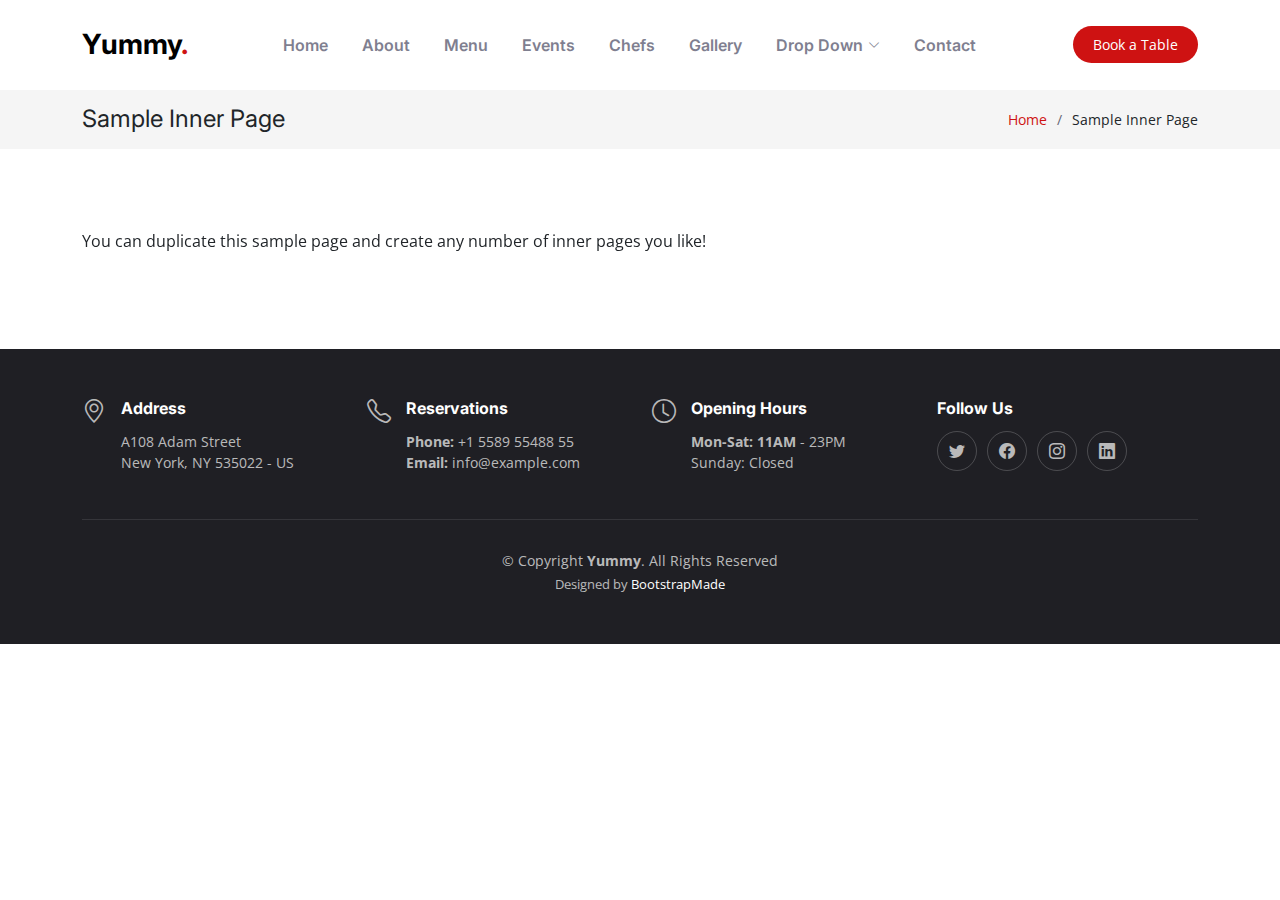
<file: Yummy/sample-inner-page.html>
<!DOCTYPE html>
<html lang="en">

<head>
  <meta charset="utf-8">
  <meta content="width=device-width, initial-scale=1.0" name="viewport">

  <title>[Template] Sample Inner Page</title>
  <meta content="" name="description">
  <meta content="" name="keywords">

  <!-- Favicons -->
  <link href="assets/img/favicon.png" rel="icon">
  <link href="assets/img/apple-touch-icon.png" rel="apple-touch-icon">

  <!-- Google Fonts -->
  <link rel="preconnect" href="https://fonts.googleapis.com">
  <link rel="preconnect" href="https://fonts.gstatic.com" crossorigin>
  <link href="https://fonts.googleapis.com/css2?family=Open+Sans:ital,wght@0,300;0,400;0,500;0,600;0,700;1,300;1,400;1,600;1,700&family=Amatic+SC:ital,wght@0,300;0,400;0,500;0,600;0,700;1,300;1,400;1,500;1,600;1,700&family=Inter:ital,wght@0,300;0,400;0,500;0,600;0,700;1,300;1,400;1,500;1,600;1,700&display=swap" rel="stylesheet">

  <!-- Vendor CSS Files -->
  <link href="assets/vendor/bootstrap/css/bootstrap.min.css" rel="stylesheet">
  <link href="assets/vendor/bootstrap-icons/bootstrap-icons.css" rel="stylesheet">
  <link href="assets/vendor/aos/aos.css" rel="stylesheet">
  <link href="assets/vendor/glightbox/css/glightbox.min.css" rel="stylesheet">
  <link href="assets/vendor/swiper/swiper-bundle.min.css" rel="stylesheet">

  <!-- Template Main CSS File -->
  <link href="assets/css/main.css" rel="stylesheet">

  <!-- =======================================================
  * Template Name: Yummy - v1.3.0
  * Template URL: https://bootstrapmade.com/yummy-bootstrap-restaurant-website-template/
  * Author: BootstrapMade.com
  * License: https://bootstrapmade.com/license/
  ======================================================== -->
</head>

<body>

  <!-- ======= Header ======= -->
  <header id="header" class="header fixed-top d-flex align-items-center">
    <div class="container d-flex align-items-center justify-content-between">

      <a href="index.html" class="logo d-flex align-items-center me-auto me-lg-0">
        <!-- Uncomment the line below if you also wish to use an image logo -->
        <!-- <img src="assets/img/logo.png" alt=""> -->
        <h1>Yummy<span>.</span></h1>
      </a>

      <nav id="navbar" class="navbar">
        <ul>
          <li><a href="#home">Home</a></li>
          <li><a href="#about">About</a></li>
          <li><a href="#menu">Menu</a></li>
          <li><a href="#events">Events</a></li>
          <li><a href="#chefs">Chefs</a></li>
          <li><a href="#gallery">Gallery</a></li>
          <li class="dropdown"><a href="#"><span>Drop Down</span> <i class="bi bi-chevron-down dropdown-indicator"></i></a>
            <ul>
              <li><a href="#">Drop Down 1</a></li>
              <li class="dropdown"><a href="#"><span>Deep Drop Down</span> <i class="bi bi-chevron-down dropdown-indicator"></i></a>
                <ul>
                  <li><a href="#">Deep Drop Down 1</a></li>
                  <li><a href="#">Deep Drop Down 2</a></li>
                  <li><a href="#">Deep Drop Down 3</a></li>
                  <li><a href="#">Deep Drop Down 4</a></li>
                  <li><a href="#">Deep Drop Down 5</a></li>
                </ul>
              </li>
              <li><a href="#">Drop Down 2</a></li>
              <li><a href="#">Drop Down 3</a></li>
              <li><a href="#">Drop Down 4</a></li>
            </ul>
          </li>
          <li><a href="#contact">Contact</a></li>
        </ul>
      </nav><!-- .navbar -->

      <a class="btn-book-a-table" href="#book-a-table">Book a Table</a>
      <i class="mobile-nav-toggle mobile-nav-show bi bi-list"></i>
      <i class="mobile-nav-toggle mobile-nav-hide d-none bi bi-x"></i>

    </div>
  </header><!-- End Header -->

  <main id="main">

    <!-- ======= Breadcrumbs ======= -->
    <div class="breadcrumbs">
      <div class="container">

        <div class="d-flex justify-content-between align-items-center">
          <h2>Sample Inner Page</h2>
          <ol>
            <li><a href="index.html">Home</a></li>
            <li>Sample Inner Page</li>
          </ol>
        </div>

      </div>
    </div><!-- End Breadcrumbs -->

    <section class="sample-page">
      <div class="container" data-aos="fade-up">

        <p>
          You can duplicate this sample page and create any number of inner pages you like!
        </p>

      </div>
    </section>

  </main><!-- End #main -->

  <!-- ======= Footer ======= -->
  <footer id="footer" class="footer">

    <div class="container">
      <div class="row gy-3">
        <div class="col-lg-3 col-md-6 d-flex">
          <i class="bi bi-geo-alt icon"></i>
          <div>
            <h4>Address</h4>
            <p>
              A108 Adam Street <br>
              New York, NY 535022 - US<br>
            </p>
          </div>

        </div>

        <div class="col-lg-3 col-md-6 footer-links d-flex">
          <i class="bi bi-telephone icon"></i>
          <div>
            <h4>Reservations</h4>
            <p>
              <strong>Phone:</strong> +1 5589 55488 55<br>
              <strong>Email:</strong> info@example.com<br>
            </p>
          </div>
        </div>

        <div class="col-lg-3 col-md-6 footer-links d-flex">
          <i class="bi bi-clock icon"></i>
          <div>
            <h4>Opening Hours</h4>
            <p>
              <strong>Mon-Sat: 11AM</strong> - 23PM<br>
              Sunday: Closed
            </p>
          </div>
        </div>

        <div class="col-lg-3 col-md-6 footer-links">
          <h4>Follow Us</h4>
          <div class="social-links d-flex">
            <a href="#" class="twitter"><i class="bi bi-twitter"></i></a>
            <a href="#" class="facebook"><i class="bi bi-facebook"></i></a>
            <a href="#" class="instagram"><i class="bi bi-instagram"></i></a>
            <a href="#" class="linkedin"><i class="bi bi-linkedin"></i></a>
          </div>
        </div>

      </div>
    </div>

    <div class="container">
      <div class="copyright">
        &copy; Copyright <strong><span>Yummy</span></strong>. All Rights Reserved
      </div>
      <div class="credits">
        <!-- All the links in the footer should remain intact. -->
        <!-- You can delete the links only if you purchased the pro version. -->
        <!-- Licensing information: https://bootstrapmade.com/license/ -->
        <!-- Purchase the pro version with working PHP/AJAX contact form: https://bootstrapmade.com/yummy-bootstrap-restaurant-website-template/ -->
        Designed by <a href="https://bootstrapmade.com/">BootstrapMade</a>
      </div>
    </div>

  </footer><!-- End Footer -->
  <!-- End Footer -->

  <a href="#" class="scroll-top d-flex align-items-center justify-content-center"><i class="bi bi-arrow-up-short"></i></a>

  <div id="preloader"></div>

  <!-- Vendor JS Files -->
  <script src="assets/vendor/bootstrap/js/bootstrap.bundle.min.js"></script>
  <script src="assets/vendor/aos/aos.js"></script>
  <script src="assets/vendor/glightbox/js/glightbox.min.js"></script>
  <script src="assets/vendor/purecounter/purecounter_vanilla.js"></script>
  <script src="assets/vendor/swiper/swiper-bundle.min.js"></script>
  <script src="assets/vendor/php-email-form/validate.js"></script>

  <!-- Template Main JS File -->
  <script src="assets/js/main.js"></script>

</body>

</html>
</file>
<file: Yummy/assets/css/main.css>
/**
* Template Name: Yummy - v1.3.0
* Template URL: https://bootstrapmade.com/yummy-bootstrap-restaurant-website-template/
* Author: BootstrapMade.com
* License: https://bootstrapmade.com/license/
*/

/*--------------------------------------------------------------
# Set main reusable colors and fonts using CSS variables
# Learn more about CSS variables at https://developer.mozilla.org/en-US/docs/Web/CSS/Using_CSS_custom_properties
--------------------------------------------------------------*/
/* Fonts */
:root {
  --font-default: "Open Sans", system-ui, -apple-system, "Segoe UI", Roboto, "Helvetica Neue", Arial, "Noto Sans", "Liberation Sans", sans-serif, "Apple Color Emoji", "Segoe UI Emoji", "Segoe UI Symbol", "Noto Color Emoji";
  --font-primary: "Amatic SC", sans-serif;
  --font-secondary: "Inter", sans-serif;
}

/* Colors */
:root {
  --color-default: #212529;
  --color-primary: #ce1212;
  --color-secondary: #37373f;
}

/* Smooth scroll behavior */
:root {
  scroll-behavior: smooth;
}

/*--------------------------------------------------------------
# General
--------------------------------------------------------------*/
body {
  font-family: var(--font-default);
  color: var(--color-default);
}

a {
  color: var(--color-primary);
  text-decoration: none;
}

a:hover {
  color: #ec2727;
  text-decoration: none;
}

h1,
h2,
h3,
h4,
h5,
h6 {
  font-family: var(--font-secondary);
}

/*--------------------------------------------------------------
# Sections & Section Header
--------------------------------------------------------------*/
section {
  overflow: hidden;
  padding: 80px 0;
}

.section-bg {
  background-color: #eee;
}

.section-header {
  text-align: center;
  padding-bottom: 30px;
}


.section-header h2 {
  font-size: 20px;
  letter-spacing: 1px;
  font-weight: 400;
  margin: 0;
  padding: 0;
  color: #454554;
  text-transform: uppercase;
  font-family: var(--font-default);
}

.section-header p {
  margin: 0;
  font-size: 48px;
  font-weight: 400;
  font-family: var(--font-primary);
}

.section-header p span {
  color: var(--color-primary);
}

/*--------------------------------------------------------------
# Breadcrumbs
--------------------------------------------------------------*/
.breadcrumbs {
  padding: 15px 0;
  background: rgba(55, 55, 63, 0.05);
  margin-top: 90px;
}

@media (max-width: 575px) {
  .breadcrumbs {
    margin-top: 70px;
  }
}

.breadcrumbs h2 {
  font-size: 24px;
  font-weight: 400;
  margin: 0;
}

.breadcrumbs ol {
  display: flex;
  flex-wrap: wrap;
  list-style: none;
  padding: 0;
  margin: 0;
  font-size: 14px;
}

.breadcrumbs ol li+li {
  padding-left: 10px;
}

.breadcrumbs ol li+li::before {
  display: inline-block;
  padding-right: 10px;
  color: #676775;
  content: "/";
}

@media (max-width: 992px) {
  .breadcrumbs .d-flex {
    display: block !important;
  }

  .breadcrumbs h2 {
    margin-bottom: 10px;
  }

  .breadcrumbs ol {
    display: block;
  }

  .breadcrumbs ol li {
    display: inline-block;
  }
}

/*--------------------------------------------------------------
# Scroll top button
--------------------------------------------------------------*/
.scroll-top {
  position: fixed;
  visibility: hidden;
  opacity: 0;
  right: 15px;
  bottom: 15px;
  z-index: 99999;
  background: var(--color-primary);
  width: 44px;
  height: 44px;
  border-radius: 50px;
  transition: all 0.4s;
}

.scroll-top i {
  font-size: 24px;
  color: #fff;
  line-height: 0;
}

.scroll-top:hover {
  background: #ec2727;
  color: #fff;
}

.scroll-top.active {
  visibility: visible;
  opacity: 1;
}

/*--------------------------------------------------------------
# Preloader
--------------------------------------------------------------*/
#preloader {
  position: fixed;
  inset: 0;
  z-index: 9999;
  overflow: hidden;
  background: rgb(68, 65, 65);
  transition: all 0.6s ease-out;
  width: 100%;
  height: 100vh;
}

#preloader:before,
#preloader:after {
  content: "";
  position: absolute;
  border: 4px solid var(--color-primary);
  border-radius: 50%;
  -webkit-animation: animate-preloader 2s cubic-bezier(0, 0.2, 0.8, 1) infinite;
  animation: animate-preloader 2s cubic-bezier(0, 0.2, 0.8, 1) infinite;
}

#preloader:after {
  -webkit-animation-delay: -0.5s;
  animation-delay: -0.5s;
}

@-webkit-keyframes animate-preloader {
  0% {
    width: 10px;
    height: 10px;
    top: calc(50% - 5px);
    left: calc(50% - 5px);
    opacity: 1;
  }

  100% {
    width: 72px;
    height: 72px;
    top: calc(50% - 36px);
    left: calc(50% - 36px);
    opacity: 0;
  }
}

@keyframes animate-preloader {
  0% {
    width: 10px;
    height: 10px;
    top: calc(50% - 5px);
    left: calc(50% - 5px);
    opacity: 1;
  }

  100% {
    width: 72px;
    height: 72px;
    top: calc(50% - 36px);
    left: calc(50% - 36px);
    opacity: 0;
  }
}

/*--------------------------------------------------------------
# Disable aos animation delay on mobile devices
--------------------------------------------------------------*/
@media screen and (max-width: 768px) {
  [data-aos-delay] {
    transition-delay: 0 !important;
  }
}

/*--------------------------------------------------------------
# Header
--------------------------------------------------------------*/
.header {
  background: #fff;
  transition: all 0.5s;
  z-index: 997;
  height: 90px;
  border-bottom: 1px solid #fff;
}

@media (max-width: 575px) {
  .header {
    height: 70px;
  }
}

.header.sticked {
  border-color: #fff;
  border-color: #eee;
}

.header .logo img {
  max-height: 100px;
  margin-right: 10px;
}

.header .logo h1 {
  font-size: 28px;
  font-weight: 700;
  color: #000;
  margin: 0;
  font-family: var(--font-secondary);
}

.header .logo h1 span {
  color: var(--color-primary);
}

.header .btn-book-a-table,
.header .btn-book-a-table:focus {
  font-size: 14px;
  color: #fff;
  background: var(--color-primary);
  padding: 8px 20px;
  margin-left: 30px;
  border-radius: 50px;
  transition: 0.3s;
}

.header .btn-book-a-table:hover,
.header .btn-book-a-table:focus:hover {
  color: #fff;
  background: rgba(206, 18, 18, 0.8);
}

section {
  scroll-margin-top: 90px;
}

/*--------------------------------------------------------------
# Desktop Navigation
--------------------------------------------------------------*/
@media (min-width: 1280px) {
  .navbar {
    padding: 0;
  }

  .navbar ul {
    margin: 0;
    padding: 0;
    display: flex;
    list-style: none;
    align-items: center;
  }

  .navbar li {
    position: relative;
  }

  .navbar>ul>li {
    white-space: nowrap;
    padding: 10px 0 10px 28px;
  }

  .navbar a,
  .navbar a:focus {
    display: flex;
    align-items: center;
    justify-content: space-between;
    padding: 0 3px;
    font-family: var(--font-secondary);
    font-size: 16px;
    font-weight: 600;
    color: #7f7f90;
    white-space: nowrap;
    transition: 0.3s;
    position: relative;
  }

  .navbar a i,
  .navbar a:focus i {
    font-size: 12px;
    line-height: 0;
    margin-left: 5px;
  }

  .navbar>ul>li>a:before {
    content: "";
    position: absolute;
    width: 100%;
    height: 2px;
    bottom: -6px;
    left: 0;
    background-color: var(--color-primary);
    visibility: hidden;
    width: 0px;
    transition: all 0.3s ease-in-out 0s;
  }

  .navbar a:hover:before,
  .navbar li:hover>a:before,
  .navbar .active:before {
    visibility: visible;
    width: 100%;
  }

  .navbar a:hover,
  .navbar .active,
  .navbar .active:focus,
  .navbar li:hover>a {
    color: #000;
  }

  .navbar .dropdown ul {
    display: block;
    position: absolute;
    left: 28px;
    top: calc(100% + 30px);
    margin: 0;
    padding: 10px 0;
    z-index: 99;
    opacity: 0;
    visibility: hidden;
    background: #fff;
    box-shadow: 0px 0px 30px rgba(127, 137, 161, 0.25);
    transition: 0.3s;
    border-radius: 4px;
  }

  .navbar .dropdown ul li {
    min-width: 200px;
  }

  .navbar .dropdown ul a {
    padding: 10px 20px;
    font-size: 15px;
    text-transform: none;
    font-weight: 600;
  }

  .navbar .dropdown ul a i {
    font-size: 12px;
  }

  .navbar .dropdown ul a:hover,
  .navbar .dropdown ul .active:hover,
  .navbar .dropdown ul li:hover>a {
    color: var(--color-primary);
  }

  .navbar .dropdown:hover>ul {
    opacity: 1;
    top: 100%;
    visibility: visible;
  }

  .navbar .dropdown .dropdown ul {
    top: 0;
    left: calc(100% - 30px);
    visibility: hidden;
  }

  .navbar .dropdown .dropdown:hover>ul {
    opacity: 1;
    top: 0;
    left: 100%;
    visibility: visible;
  }
}

@media (min-width: 1280px) and (max-width: 1366px) {
  .navbar .dropdown .dropdown ul {
    left: -90%;
  }

  .navbar .dropdown .dropdown:hover>ul {
    left: -100%;
  }
}

@media (min-width: 1280px) {

  .mobile-nav-show,
  .mobile-nav-hide {
    display: none;
  }
}

/*--------------------------------------------------------------
# Mobile Navigation
--------------------------------------------------------------*/
@media (max-width: 1279px) {
  .navbar {
    position: fixed;
    top: 0;
    right: -100%;
    width: 100%;
    max-width: 400px;
    border-left: 1px solid #666;
    bottom: 0;
    transition: 0.3s;
    z-index: 9997;
  }

  .navbar ul {
    position: absolute;
    inset: 0;
    padding: 50px 0 10px 0;
    margin: 0;
    background: rgba(255, 255, 255, 0.9);
    overflow-y: auto;
    transition: 0.3s;
    z-index: 9998;
  }

  .navbar a,
  .navbar a:focus {
    display: flex;
    align-items: center;
    justify-content: space-between;
    padding: 20px 20px;
    font-family: var(--font-secondary);
    border-bottom: 2px solid rgba(255, 255, 255, 0.8);
    font-size: 16px;
    font-weight: 600;
    color: #7f7f90;
    white-space: nowrap;
    transition: 0.3s;
  }

  .navbar a i,
  .navbar a:focus i {
    font-size: 12px;
    line-height: 0;
    margin-left: 5px;
  }

  .navbar a:hover,
  .navbar li:hover>a {
    color: #000;
  }

  .navbar .active,
  .navbar .active:focus {
    color: #000;
    border-color: var(--color-primary);
  }

  .navbar .dropdown ul,
  .navbar .dropdown .dropdown ul {
    position: static;
    display: none;
    padding: 10px 0;
    margin: 10px 20px;
    transition: all 0.5s ease-in-out;
    border: 1px solid #eee;
  }

  .navbar .dropdown>.dropdown-active,
  .navbar .dropdown .dropdown>.dropdown-active {
    display: block;
  }

  .mobile-nav-show {
    color: var(--color-secondary);
    font-size: 28px;
    cursor: pointer;
    line-height: 0;
    transition: 0.5s;
    z-index: 9999;
    margin: 0 10px 0 20px;
  }

  .mobile-nav-hide {
    color: var(--color-secondary);
    font-size: 32px;
    cursor: pointer;
    line-height: 0;
    transition: 0.5s;
    position: fixed;
    right: 20px;
    top: 20px;
    z-index: 9999;
  }

  .mobile-nav-active {
    overflow: hidden;
  }

  .mobile-nav-active .navbar {
    right: 0;
  }

  .mobile-nav-active .navbar:before {
    content: "";
    position: fixed;
    inset: 0;
    background: rgba(255, 255, 255, 0.8);
    z-index: 9996;
  }
}

/*--------------------------------------------------------------
# About Section
--------------------------------------------------------------*/
.about .about-img {
  min-height: 500px;
}

.about h3 {
  font-weight: 700;
  font-size: 36px;
  margin-bottom: 30px;
  font-family: var(--font-secondary);
}

.about .call-us {
  left: 10%;
  right: 10%;
  bottom: 10%;
  background-color: #fff;
  box-shadow: 0px 2px 25px rgba(0, 0, 0, 0.08);
  padding: 20px;
  text-align: center;
}

.about-content{
  height: 1000px;
}

.about-desc{
  font-size: 20px;
  max-width: 500px;
}

.about-social a{
  font-size: 24px;
  display: inline-block;
  color: rgba(55, 55, 63, 0.7);
  line-height: 1;
  margin: 4px 6px 0 0;
  transition: 0.3s;
}

.about .call-us h4 {
  font-size: 24px;
  font-weight: 700;
  margin-bottom: 5px;
  font-family: var(--font-default);
}

.about .call-us p {
  font-size: 28px;
  font-weight: 700;
  color: var(--color-primary);
}

.about .content ul {
  
  /* list-style: none; */
  /* padding: 0; */
}

.about .content ul li {
  padding: 0 0 8px 26px;
  position: relative;
}

.about .content ul i {
  position: absolute;
  font-size: 20px;
  left: 0;
  top: -3px;
  color: var(--color-primary);
}

.about .content p:last-child {
  margin-bottom: 0;
}

.about .play-btn {
  width: 94px;
  height: 94px;
  background: radial-gradient(var(--color-primary) 50%, rgba(206, 18, 18, 0.4) 52%);
  border-radius: 50%;
  display: block;
  position: absolute;
  left: calc(50% - 47px);
  top: calc(50% - 47px);
  overflow: hidden;
}

.about .play-btn:before {
  content: "";
  position: absolute;
  width: 120px;
  height: 120px;
  -webkit-animation-delay: 0s;
  animation-delay: 0s;
  -webkit-animation: pulsate-btn 2s;
  animation: pulsate-btn 2s;
  -webkit-animation-direction: forwards;
  animation-direction: forwards;
  -webkit-animation-iteration-count: infinite;
  animation-iteration-count: infinite;
  -webkit-animation-timing-function: steps;
  animation-timing-function: steps;
  opacity: 1;
  border-radius: 50%;
  border: 5px solid rgba(206, 18, 18, 0.7);
  top: -15%;
  left: -15%;
  background: rgba(198, 16, 0, 0);
}

.about .play-btn:after {
  content: "";
  position: absolute;
  left: 50%;
  top: 50%;
  transform: translateX(-40%) translateY(-50%);
  width: 0;
  height: 0;
  border-top: 10px solid transparent;
  border-bottom: 10px solid transparent;
  border-left: 15px solid #fff;
  z-index: 100;
  transition: all 400ms cubic-bezier(0.55, 0.055, 0.675, 0.19);
}

.about .play-btn:hover:before {
  content: "";
  position: absolute;
  left: 50%;
  top: 50%;
  transform: translateX(-40%) translateY(-50%);
  width: 0;
  height: 0;
  border: none;
  border-top: 10px solid transparent;
  border-bottom: 10px solid transparent;
  border-left: 15px solid #fff;
  z-index: 200;
  -webkit-animation: none;
  animation: none;
  border-radius: 0;
}

.about .play-btn:hover:after {
  border-left: 15px solid var(--color-primary);
  transform: scale(20);
}

@-webkit-keyframes pulsate-btn {
  0% {
    transform: scale(0.6, 0.6);
    opacity: 1;
  }

  100% {
    transform: scale(1, 1);
    opacity: 0;
  }
}

@keyframes pulsate-btn {
  0% {
    transform: scale(0.6, 0.6);
    opacity: 1;
  }

  100% {
    transform: scale(1, 1);
    opacity: 0;
  }
}

/*--------------------------------------------------------------
# Why Us Section
--------------------------------------------------------------*/
.why-us .why-box {
  padding: 30px;
  background: var(--color-primary);
  color: #fff;
}

.why-us .why-box h3 {
  font-weight: 700;
  font-size: 34px;
  margin-bottom: 30px;
}

.why-us .why-box p {
  margin-bottom: 30px;
}

.why-us .why-box .more-btn {
  display: inline-block;
  background: rgba(255, 255, 255, 0.3);
  padding: 6px 30px 8px 30px;
  color: #fff;
  border-radius: 50px;
  transition: all ease-in-out 0.4s;
}

.why-us .why-box .more-btn i {
  font-size: 14px;
}

.why-us .why-box .more-btn:hover {
  color: var(--color-primary);
  background: #fff;
}

.why-us .icon-box {
  text-align: center;
  background: #fff;
  padding: 40px 30px;
  width: 100%;
  height: 100%;
  border: 1px solid rgba(55, 55, 63, 0.1);
  transition: 0.3s;
}

.why-us .icon-box i {
  color: var(--color-primary);
  margin-bottom: 30px;
  font-size: 32px;
  margin-bottom: 30px;
  background: rgba(206, 18, 18, 0.1);
  border-radius: 50px;
  display: flex;
  align-items: center;
  justify-content: center;
  width: 64px;
  height: 64px;
}

.why-us .icon-box h4 {
  font-size: 20px;
  font-weight: 400;
  margin: 0 0 30px 0;
  font-family: var(--font-secondary);
}

.why-us .icon-box p {
  font-size: 15px;
  color: #6c757d;
}

@media (min-width: 1200px) {
  .why-us .icon-box:hover {
    transform: scale(1.1);
  }
}

/*--------------------------------------------------------------
# Stats Counter Section
--------------------------------------------------------------*/
.stats-counter {
  background: linear-gradient(rgba(0, 0, 0, 0.5), rgba(0, 0, 0, 0.5)), url("../img/bghome.jpg") center center;
  background-size: cover;
  padding: 100px 0;
}

@media (min-width: 1365px) {
  .stats-counter {
    background-attachment: fixed;
  }
}

.stats-counter .stats-item {
  padding: 30px;
  width: 100%;
}

.stats-counter .stats-item span {
  font-size: 48px;
  display: block;
  color: #fff;
  font-weight: 700;
}

.stats-counter .stats-item p {
  padding: 0;
  margin: 0;
  font-family: var(--font-secondary);
  font-size: 16px;
  font-weight: 700;
  color: rgba(255, 255, 255, 0.6);
}

/*--------------------------------------------------------------
# Menu Section
--------------------------------------------------------------*/
.menu .nav-tabs {
  border: 0;
}

.menu .nav-link {
  margin: 0 10px;
  padding: 10px 5px;
  transition: 0.3s;
  color: var(--color-secondary);
  border-radius: 0;
  cursor: pointer;
  height: 100%;
  border: 0;
  border-bottom: 2px solid #b6b6bf;
}

@media (max-width: 575px) {
  .menu .nav-link {
    margin: 0 10px;
    padding: 10px 0;
  }
}

.menu .nav-link i {
  padding-right: 15px;
  font-size: 48px;
}

.menu .nav-link h4 {
  font-size: 18px;
  font-weight: 400;
  margin: 0;
  font-family: var(--font-secondary);
}

@media (max-width: 575px) {
  .menu .nav-link h4 {
    font-size: 16px;
  }
}

.menu .nav-link:hover {
  color: var(--color-primary);
}

.menu .nav-link.active {
  color: var(--color-primary);
  border-color: var(--color-primary);
}

.menu .tab-content .tab-header {
  padding: 30px 0;
}

.menu .tab-content .tab-header p {
  font-size: 14px;
  text-transform: uppercase;
  color: #676775;
  margin-bottom: 0;
}

.menu .tab-content .tab-header h3 {
  font-size: 36px;
  font-weight: 600;
  color: var(--color-primary);
}

.menu .tab-content .menu-item {
  -moz-text-align-last: center;
  text-align-last: center;
}

.menu .tab-content .menu-item .menu-img {
  padding: 0 60px;
  margin-bottom: 15px;
}

.menu .tab-content .menu-item h4 {
  font-size: 22px;
  font-weight: 500;
  color: var(--color-secondary);
  font-family: var(--font-secondary);
  font-weight: 30px;
  margin-bottom: 5px;
}

.menu .tab-content .menu-item .ingredients {
  font-family: var(--font-secondary);
  color: #8d8d9b;
  margin-bottom: 5px;
}

.menu .tab-content .menu-item .price {
  font-size: 24px;
  font-weight: 700;
  color: var(--color-primary);
}

/*--------------------------------------------------------------
# Testimonials Section
--------------------------------------------------------------*/
.testimonials .section-header {
  margin-bottom: 40px;
}

.testimonials .testimonials-carousel,
.testimonials .testimonials-slider {
  overflow: hidden;
}

.testimonials .testimonial-item .testimonial-content {
  border-left: 3px solid var(--color-primary);
  padding-left: 30px;
}

.testimonials .testimonial-item .testimonial-img {
  border-radius: 50%;
  border: 4px solid #fff;
  margin: 0 auto;
}

.testimonials .testimonial-item h3 {
  font-size: 20px;
  font-weight: bold;
  margin: 10px 0 5px 0;
  color: var(--color-default);
  font-family: var(--font-secondary);
}

.testimonials .testimonial-item h4 {
  font-size: 14px;
  color: #6c757d;
  margin: 0 0 10px 0;
  font-family: var(--font-secondary);
}

.testimonials .testimonial-item .stars i {
  color: #ffc107;
  margin: 0 1px;
}

.testimonials .testimonial-item .quote-icon-left,
.testimonials .testimonial-item .quote-icon-right {
  color: #f05656;
  font-size: 26px;
  line-height: 0;
}

.testimonials .testimonial-item .quote-icon-left {
  display: inline-block;
  left: -5px;
  position: relative;
}

.testimonials .testimonial-item .quote-icon-right {
  display: inline-block;
  right: -5px;
  position: relative;
  top: 10px;
  transform: scale(-1, -1);
}

.testimonials .testimonial-item p {
  font-style: italic;
}

.testimonials .swiper-pagination {
  margin-top: 40px;
  position: relative;
}

.testimonials .swiper-pagination .swiper-pagination-bullet {
  width: 12px;
  height: 12px;
  background-color: #d1d1d7;
  opacity: 1;
}

.testimonials .swiper-pagination .swiper-pagination-bullet-active {
  background-color: var(--color-primary);
}

/*--------------------------------------------------------------
# /Events Section
--------------------------------------------------------------*/
.events .container-fluid {
  padding: 0;
}

.events .event-item {
  background-size: cover;
  background-position: cente;
  min-height: 600px;
  padding: 30px;
}

@media (max-width: 575px) {
  .events .event-item {
    min-height: 500px;
  }
}

.events .event-item:before {
  content: "";
  background: rgba(0, 0, 0, 0.6);
  position: absolute;
  inset: 0;
}

.events .event-item h3 {
  font-size: 24px;
  font-weight: 700;
  margin-bottom: 5px;
  color: #fff;
  position: relative;
}

.events .event-item .price {
  color: #fff;
  border-bottom: 2px solid var(--color-primary);
  font-size: 32px;
  font-weight: 700;
  margin-bottom: 15px;
  position: relative;
}

.events .event-item .description {
  margin-bottom: 0;
  color: rgba(255, 255, 255, 0.9);
  position: relative;
}

@media (min-width: 1200px) {
  .events .swiper-slide-active+.swiper-slide {
    border-left: 1px solid rgba(255, 255, 255, 0.5);
    border-right: 1px solid rgba(255, 255, 255, 0.5);
    z-index: 1;
  }
}

.events .swiper-pagination {
  margin-top: 20px;
  position: relative;
}

.events .swiper-pagination .swiper-pagination-bullet {
  width: 10px;
  height: 10px;
  background-color: #d1d1d7;
  opacity: 1;
}

.events .swiper-pagination .swiper-pagination-bullet-active {
  background-color: var(--color-primary);
}

/*--------------------------------------------------------------
# Chefs Section
--------------------------------------------------------------*/
.chefs .chef-member {
  overflow: hidden;
  text-align: center;
  border-radius: 5px;
  background: #fff;
  box-shadow: 0px 0 30px rgba(55, 55, 63, 0.08);
  transition: 0.3s;
}

.chefs .chef-member .member-img {
  position: relative;
  overflow: hidden;
}

.chefs .chef-member .member-img:after {
  position: absolute;
  content: "";
  left: 0;
  bottom: 0;
  height: 100%;
  width: 100%;
  background: url(../img/team-shape.svg) no-repeat center bottom;
  background-size: contain;
  z-index: 1;
}

.chefs .chef-member .social {
  position: absolute;
  right: -100%;
  top: 30px;
  opacity: 0;
  border-radius: 4px;
  transition: 0.5s;
  background: rgba(255, 255, 255, 0.3);
  z-index: 2;
}

.chefs .chef-member .social a {
  transition: color 0.3s;
  color: rgba(255, 255, 255, 0.4);
  margin: 15px 12px;
  display: block;
  line-height: 0;
  text-align: center;
}

.chefs .chef-member .social a:hover {
  color: rgba(55, 55, 63, 0.9);
}

.chefs .chef-member .social i {
  font-size: 18px;
}

.chefs .chef-member .member-info {
  padding: 10px 15px 20px 15px;
}

.chefs .chef-member .member-info h4 {
  font-weight: 700;
  margin-bottom: 5px;
  font-size: 20px;
  color: var(--color-secondary);
}

.chefs .chef-member .member-info span {
  display: block;
  font-size: 14px;
  font-weight: 400;
  color: rgba(33, 37, 41, 0.4);
}

.chefs .chef-member .member-info p {
  font-style: italic;
  font-size: 14px;
  padding-top: 15px;
  line-height: 26px;
  color: rgba(33, 37, 41, 0.7);
}

.chefs .chef-member:hover {
  transform: scale(1.08);
  box-shadow: 0px 0 30px rgba(55, 55, 63, 0.15);
}

.chefs .chef-member:hover .social {
  right: 8px;
  opacity: 1;
}

/*--------------------------------------------------------------
# Book A Table Section
--------------------------------------------------------------*/
.book-a-table .reservation-img {
  min-height: 500px;
  background-size: cover;
  background-position: center;
}

.book-a-table .reservation-form-bg {
  background: rgba(55, 55, 63, 0.04);
}

.book-a-table .php-email-form {
  padding: 40px;
}

@media (max-width: 575px) {
  .book-a-table .php-email-form {
    padding: 20px;
  }
}

.book-a-table .php-email-form h3 {
  font-size: 14px;
  font-weight: 700;
  text-transform: uppercase;
  letter-spacing: 1px;
}

.book-a-table .php-email-form h4 {
  font-size: 14px;
  font-weight: 700;
  text-transform: uppercase;
  letter-spacing: 1px;
  margin: 20px 0 0 0;
}

.book-a-table .php-email-form p {
  font-size: 14px;
  margin-bottom: 20px;
}

.book-a-table .php-email-form .error-message {
  display: none;
  color: #fff;
  background: #df1529;
  text-align: left;
  padding: 15px;
  margin-bottom: 24px;
  font-weight: 600;
}

.book-a-table .php-email-form .sent-message {
  display: none;
  color: #fff;
  background: #059652;
  text-align: center;
  padding: 15px;
  margin-bottom: 24px;
  font-weight: 600;
}

.book-a-table .php-email-form .loading {
  display: none;
  background: #fff;
  text-align: center;
  padding: 15px;
  margin-bottom: 24px;
}

.book-a-table .php-email-form .loading:before {
  content: "";
  display: inline-block;
  border-radius: 50%;
  width: 24px;
  height: 24px;
  margin: 0 10px -6px 0;
  border: 3px solid #059652;
  border-top-color: #fff;
  -webkit-animation: animate-loading 1s linear infinite;
  animation: animate-loading 1s linear infinite;
}

.book-a-table .php-email-form input,
.book-a-table .php-email-form textarea {
  border-radius: 0;
  box-shadow: none;
  font-size: 14px;
  border-radius: 0;
}

.book-a-table .php-email-form input:focus,
.book-a-table .php-email-form textarea:focus {
  border-color: var(--color-primary);
}

.book-a-table .php-email-form input {
  padding: 12px 15px;
}

.book-a-table .php-email-form textarea {
  padding: 12px 15px;
}

.book-a-table .php-email-form button[type=submit] {
  background: var(--color-primary);
  border: 0;
  padding: 14px 60px;
  color: #fff;
  transition: 0.4s;
  border-radius: 50px;
}

.book-a-table .php-email-form button[type=submit]:hover {
  background: #ec2727;
}

@-webkit-keyframes animate-loading {
  0% {
    transform: rotate(0deg);
  }

  100% {
    transform: rotate(360deg);
  }
}

@keyframes animate-loading {
  0% {
    transform: rotate(0deg);
  }

  100% {
    transform: rotate(360deg);
  }
}

/*--------------------------------------------------------------
# Gallery Section
--------------------------------------------------------------*/
.gallery {
  overflow: hidden;
}

.gallery .swiper-pagination {
  margin-top: 20px;
  position: relative;
}

.gallery .swiper-pagination .swiper-pagination-bullet {
  width: 12px;
  height: 12px;
  background-color: #d1d1d7;
  opacity: 1;
}

.gallery .swiper-pagination .swiper-pagination-bullet-active {
  background-color: var(--color-primary);
}

.gallery .swiper-slide-active {
  text-align: center;
}

@media (min-width: 992px) {
  .gallery .swiper-wrapper {
    padding: 40px 0;
  }

  .gallery .swiper-slide-active {
    border: 6px solid var(--color-primary);
    padding: 4px;
    background: #fff;
    z-index: 1;
    transform: scale(1.2);
  }
}

/*--------------------------------------------------------------
# Contact Section
--------------------------------------------------------------*/
.contact .info-item {
  background: #f4f4f4;
  padding: 30px;
  height: 100%;
}

.contact .info-item .icon {
  display: flex;
  align-items: center;
  justify-content: center;
  width: 56px;
  height: 56px;
  font-size: 24px;
  line-height: 0;
  color: #fff;
  background: var(--color-primary);
  border-radius: 50%;
  margin-right: 15px;
}

.contact .info-item h3 {
  font-size: 20px;
  color: #6c757d;
  font-weight: 700;
  margin: 0 0 5px 0;
}

.contact .info-item p {
  padding: 0;
  margin: 0;
  line-height: 24px;
  font-size: 14px;
}

.contact .info-item .social-links a {
  font-size: 24px;
  display: inline-block;
  color: rgba(55, 55, 63, 0.7);
  line-height: 1;
  margin: 4px 6px 0 0;
  transition: 0.3s;
}

.contact .info-item .social-links a:hover {
  color: var(--color-primary);
}

.contact .php-email-form {
  width: 100%;
  margin-top: 30px;
  background: #fff;
  box-shadow: 0 0 30px rgba(0, 0, 0, 0.08);
}

.contact .php-email-form .form-group {
  padding-bottom: 20px;
}

.contact .php-email-form .error-message {
  display: none;
  color: #fff;
  background: #df1529;
  text-align: left;
  padding: 15px;
  font-weight: 600;
}

.contact .php-email-form .error-message br+br {
  margin-top: 25px;
}

.contact .php-email-form .sent-message {
  display: none;
  color: #fff;
  background: #059652;
  text-align: center;
  padding: 15px;
  font-weight: 600;
}

.contact .php-email-form .loading {
  display: none;
  background: #fff;
  text-align: center;
  padding: 15px;
}

.contact .php-email-form .loading:before {
  content: "";
  display: inline-block;
  border-radius: 50%;
  width: 24px;
  height: 24px;
  margin: 0 10px -6px 0;
  border: 3px solid #059652;
  border-top-color: #fff;
  -webkit-animation: animate-loading 1s linear infinite;
  animation: animate-loading 1s linear infinite;
}

.contact .php-email-form input,
.contact .php-email-form textarea {
  border-radius: 0;
  box-shadow: none;
  font-size: 14px;
}

.contact .php-email-form input:focus,
.contact .php-email-form textarea:focus {
  border-color: var(--color-primary);
}

.contact .php-email-form input {
  height: 48px;
}

.contact .php-email-form textarea {
  padding: 10px 12px;
}

.contact .php-email-form button[type=submit] {
  background: var(--color-primary);
  border: 0;
  padding: 12px 40px;
  color: #fff;
  transition: 0.4s;
  border-radius: 50px;
}

.contact .php-email-form button[type=submit]:hover {
  background: #ec2727;
}

@keyframes animate-loading {
  0% {
    transform: rotate(0deg);
  }

  100% {
    transform: rotate(360deg);
  }
}

/*--------------------------------------------------------------
# home Section
--------------------------------------------------------------*/
.home {
  width: 100%;
  background: linear-gradient(rgba(190, 186, 186, 0.123), rgba(190, 186, 186, 0.123)), url("../img/bd.waroenkbulek.jpeg") center center;
  background-size: cover;
  position: relative;
  min-height: 100vh;
  padding: 160px 0 60px 0;
}

.home h2 {
  font-size: 50px;
  font-weight: 700;
  margin-bottom: 20px;
  color: #f4f4f8;
  font-family: var(--font-primary);
}

.home h2 span {
  color: var(--color-primary);
}

.home p {
  color: #f4f4f8;
  font-weight: 400;
  margin-bottom: 30px;
}

.home .btn-book-a-table {
  font-weight: 500;
  font-size: 14px;
  letter-spacing: 1px;
  display: inline-block;
  padding: 12px 36px;
  border-radius: 50px;
  transition: 0.5s;
  color: #fff;
  background: var(--color-primary);
  box-shadow: 0 8px 28px rgba(206, 18, 18, 0.2);
}

.home .btn-book-a-table:hover {
  background: rgba(206, 18, 18, 0.8);
  box-shadow: 0 8px 28px rgba(206, 18, 18, 0.45);
}

.home .btn-watch-video {
  font-size: 16px;
  transition: 0.5s;
  margin-left: 25px;
  color: var(--font-secondary);
  font-weight: 600;
}

.home .btn-watch-video i {
  color: var(--color-primary);
  font-size: 32px;
  transition: 0.3s;
  line-height: 0;
  margin-right: 8px;
}

.home .btn-watch-video:hover {
  color: var(--color-primary);
}

.home .btn-watch-video:hover i {
  color: rgba(206, 18, 18, 0.8);
}

@media (max-width: 640px) {
  .home h2 {
    font-size: 36px;
  }

  .home .btn-get-started,
  .home .btn-watch-video {
    font-size: 14px;
  }
}

/*--------------------------------------------------------------
# Footer
--------------------------------------------------------------*/
.footer {
  font-size: 14px;
  background-color: #1f1f24;
  padding: 50px 0;
  color: rgba(255, 255, 255, 0.7);
}

.footer .icon {
  margin-right: 15px;
  font-size: 24px;
  line-height: 0;
}

.footer h4 {
  font-size: 16px;
  font-weight: bold;
  position: relative;
  padding-bottom: 5px;
  color: #fff;
}

.footer .footer-links {
  margin-bottom: 30px;
}

.footer .footer-links ul {
  list-style: none;
  padding: 0;
  margin: 0;
}

.footer .footer-links ul li {
  padding: 100px 0;
  display: flex;
  align-items: center;
}

.footer .footer-links ul li:first-child {
  padding-top: 0;
}

.footer .footer-links ul a {
  color: rgba(255, 255, 255, 0.6);
  transition: 0.3s;
  display: inline-block;
  line-height: 1;
}

.footer .footer-links ul a:hover {
  color: #fff;
}

.footer .social-links a {
  display: flex;
  align-items: center;
  justify-content: center;
  width: 40px;
  height: 40px;
  border-radius: 50%;
  border: 1px solid rgba(255, 255, 255, 0.2);
  font-size: 16px;
  color: rgba(255, 255, 255, 0.7);
  margin-right: 10px;
  transition: 0.3s;
}

.footer .social-links a:hover {
  color: #fff;
  border-color: #fff;
}

.footer .copyright {
  text-align: center;
  padding-top: 30px;
  border-top: 1px solid rgba(255, 255, 255, 0.1);
}

.footer .credits {
  padding-top: 4px;
  text-align: center;
  font-size: 13px;
}

.footer .credits a {
  color: #fff;
}



/* ppppppppppppp */
</file>
